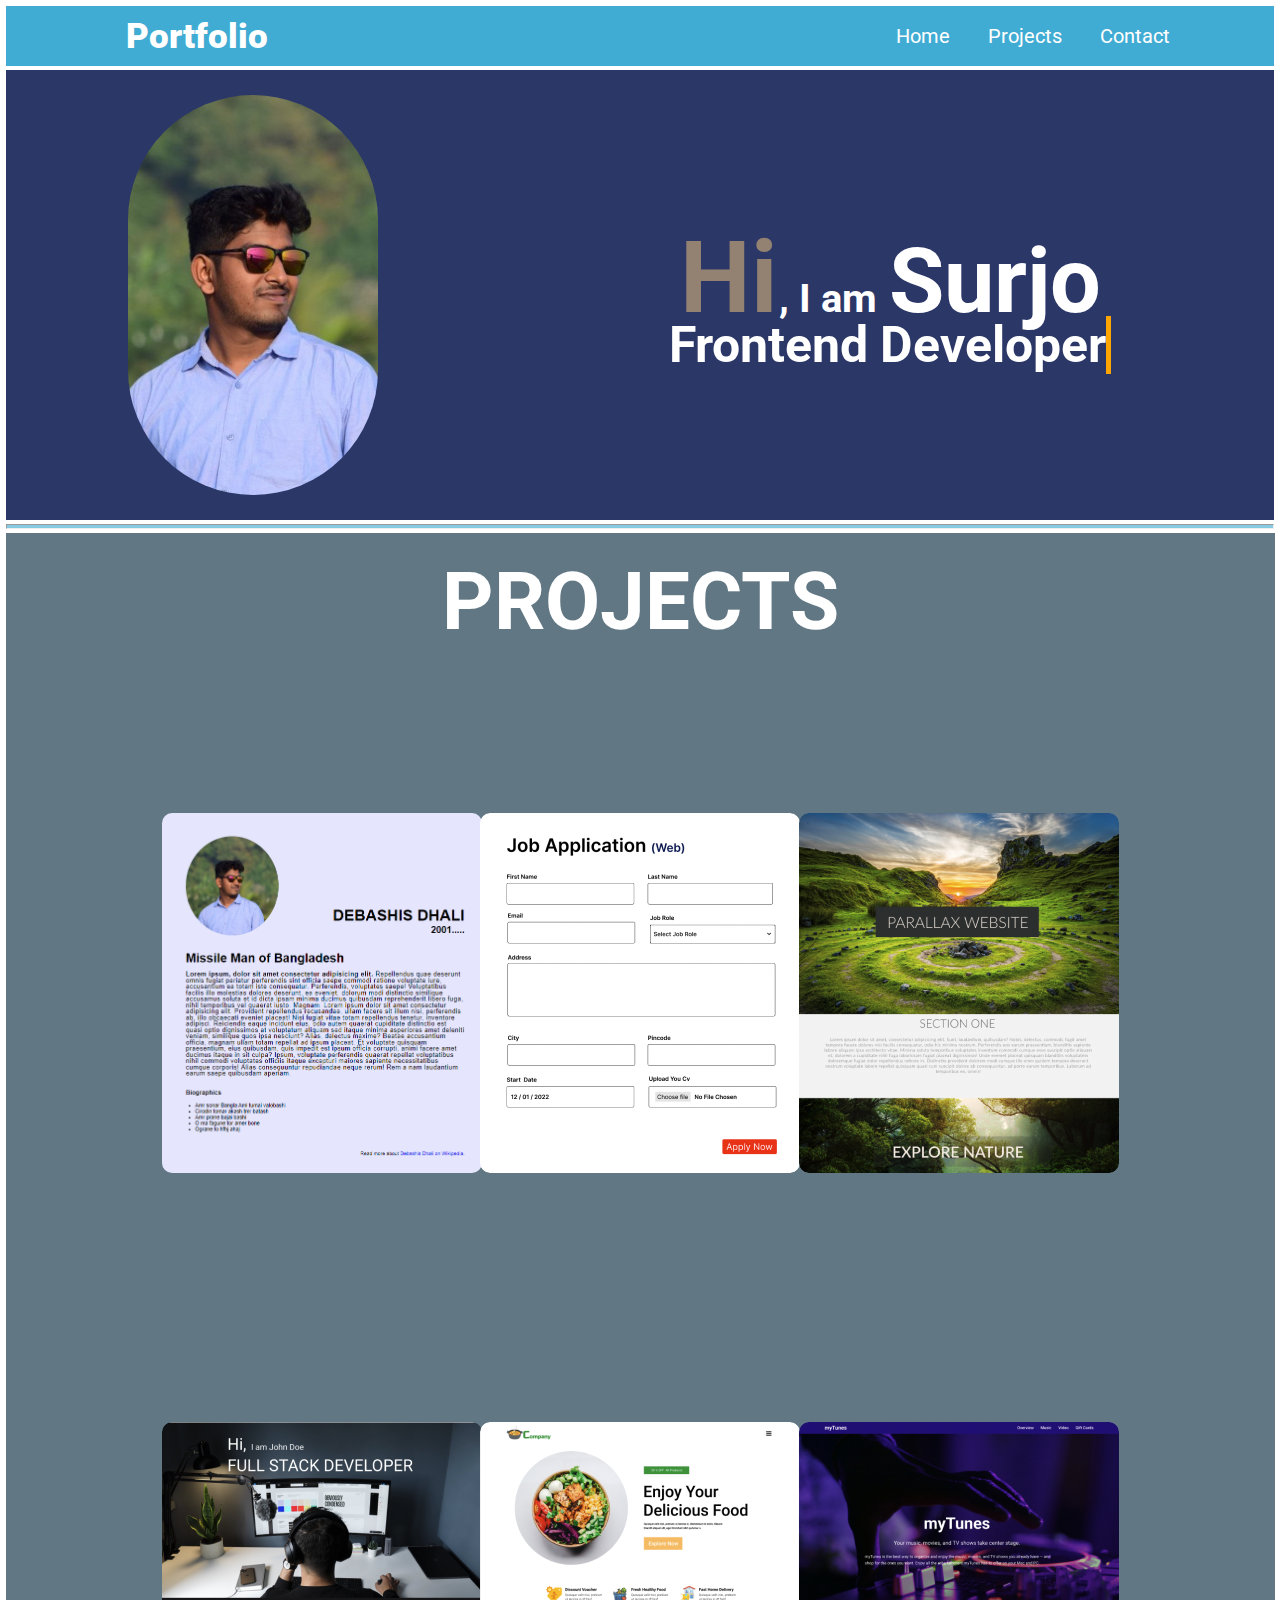
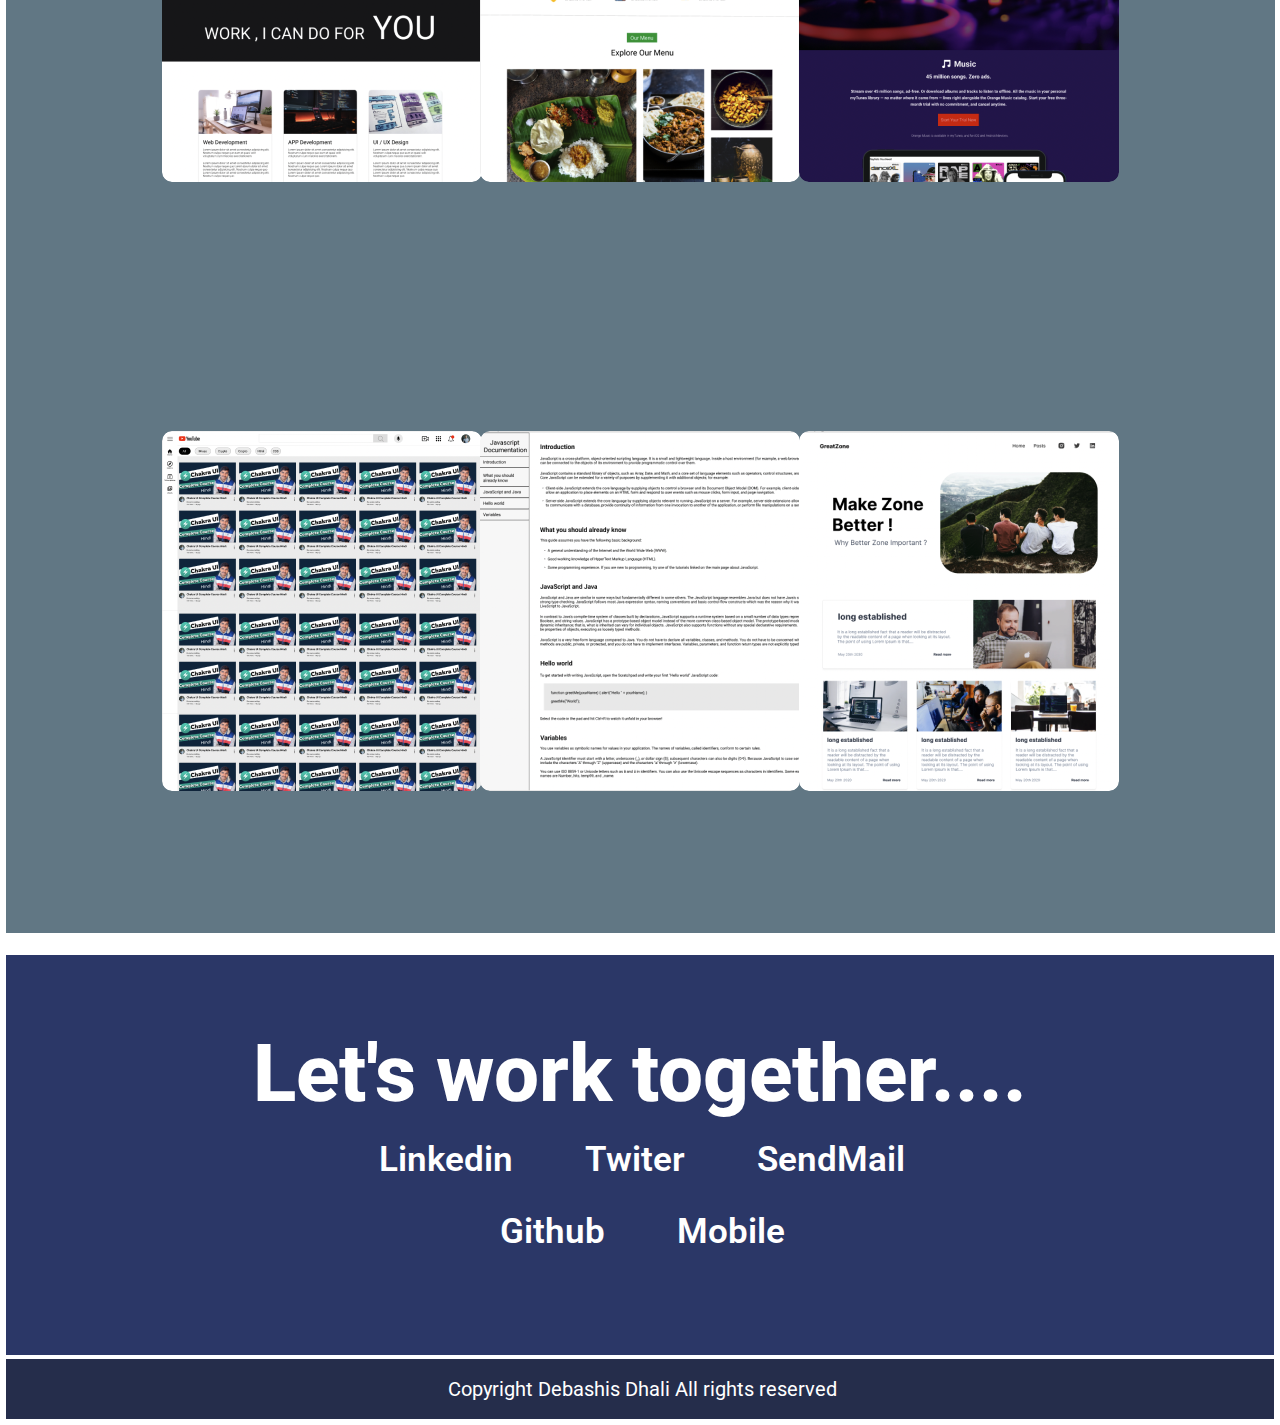
<file: index.html>
<!DOCTYPE html>
<html lang="en">
  <head>
    <meta charset="UTF-8" />
    <meta name="viewport" content="width=device-width, initial-scale=1.0" />
    <title>Portfolio Website</title>
    <link
      rel="stylesheet"
      href="https://cdnjs.cloudflare.com/ajax/libs/font-awesome/6.5.2/css/all.min.css"
      integrity="sha512-SnH5WK+bZxgPHs44uWIX+LLJAJ9/2PkPKZ5QiAj6Ta86w+fsb2TkcmfRyVX3pBnMFcV7oQPJkl9QevSCWr3W6A=="
      crossorigin="anonymous"
      referrerpolicy="no-referrer"
    />
    <link rel="stylesheet" href="style.css" />
    <link rel="preconnect" href="https://fonts.googleapis.com" />
    <link rel="preconnect" href="https://fonts.gstatic.com" crossorigin />
    <link
      href="https://fonts.googleapis.com/css2?family=Roboto:ital,wght@0,100;0,300;0,400;0,500;0,700;0,900;1,100;1,300;1,400;1,500;1,700;1,900&display=swap"
      rel="stylesheet"
    />
    <link
      rel="stylesheet"
      href="https://cdnjs.cloudflare.com/ajax/libs/animate.css/4.1.1/animate.min.css"
    />
  </head>

  <body>
    <div class="nav">
      <h1>Portfolio</h1>
      <ul>
        <a href="#home">
          <li>Home</li>
        </a>
        <a href="#projects">
          <li>Projects</li>
        </a>
        <a href="#footer">
          <li>Contact</li>
        </a>
      </ul>
    </div>
    <div class="hero" id="home">
      <div class=" heroimg animate__animated animate__backInLeft"></div>
      <div class="herotxt">
        <h1><span id="id1">Hi</span>, I am <span id="id2">Surjo</span></h1>
        <h2>Frontend Developer</h2>
      </div>
    </div>
    <hr />
    <div class="contents" id="projects">
      <h1>PROJECTS</h1>
      <div class="container">
        <div class="project1">
          <a href="./project1/tributeWeb.html">
            <h1>Tribute Website</h1>
          </a>
        </div>
        <div class="project2">
          <a href="./project2/jobapplication.html">
            <h1>Job Application</h1>
          </a>
        </div>
        <div class="project3">
          <a href="./project3/parallax_web.html">
            <h1>Parallax Website</h1>
          </a>
        </div>
        <div class="project4">
          <a href="./project4/project4.html">
            <h1>Landing Page</h1>
          </a>
        </div>
        <div class="project5">
          <a href="./project5/project5.html">
            <h1>Resturant Website</h1>
          </a>
        </div>
        <div class="project6">
          <a href="./project6/project6.html">
            <h1>Music Station</h1>
          </a>
        </div>
        <div class="project7">
          <a href="./project7/project7.html">
            <h1>Youtube Clone</h1>
          </a>
        </div>
        <div class="project8">
          <a href="./project8/project8.html">
            <h1>Documentation Site</h1>
          </a>
        </div>
        <div class="project9">
          <a href="./project9/home.html">
            <h1>Blog Website</h1>
          </a>
        </div>
      </div>
    </div>
    <div class="footer" id="footer">
      <h1>Let's work together....</h1>
      <ul>
        <a href="https://bd.linkedin.com/"
          ><li><i class="fa-brands fa-linkedin"></i> Linkedin</li></a
        >
        <a href="https://x.com/dhali_deba2024"
          ><li><i class="fa-brands fa-twitter"></i> Twiter</li></a
        >
        <!-- Problem.Fixed it -->
        <!-- Done -->
        <a href="mailto:debashisdhali104035@gmail.com"
          ><li><i class="fa-solid fa-at"></i> SendMail</li></a
        >
      </ul>
      <ul>
        <a href="https://github.com/DebashisDhali"
          ><li><i class="fa-brands fa-github"></i> Github</li></a
        >
        <a href="#"
          ><li><i class="fa-solid fa-mobile-screen"></i>Mobile</li></a
        >
      </ul>
    </div>
    <div class="finalfooter">
      <p>
        <i class="fa-regular fa-copyright"></i> Copyright Debashis Dhali All
        rights reserved
      </p>
    </div>
  </body>
</html>
</file>
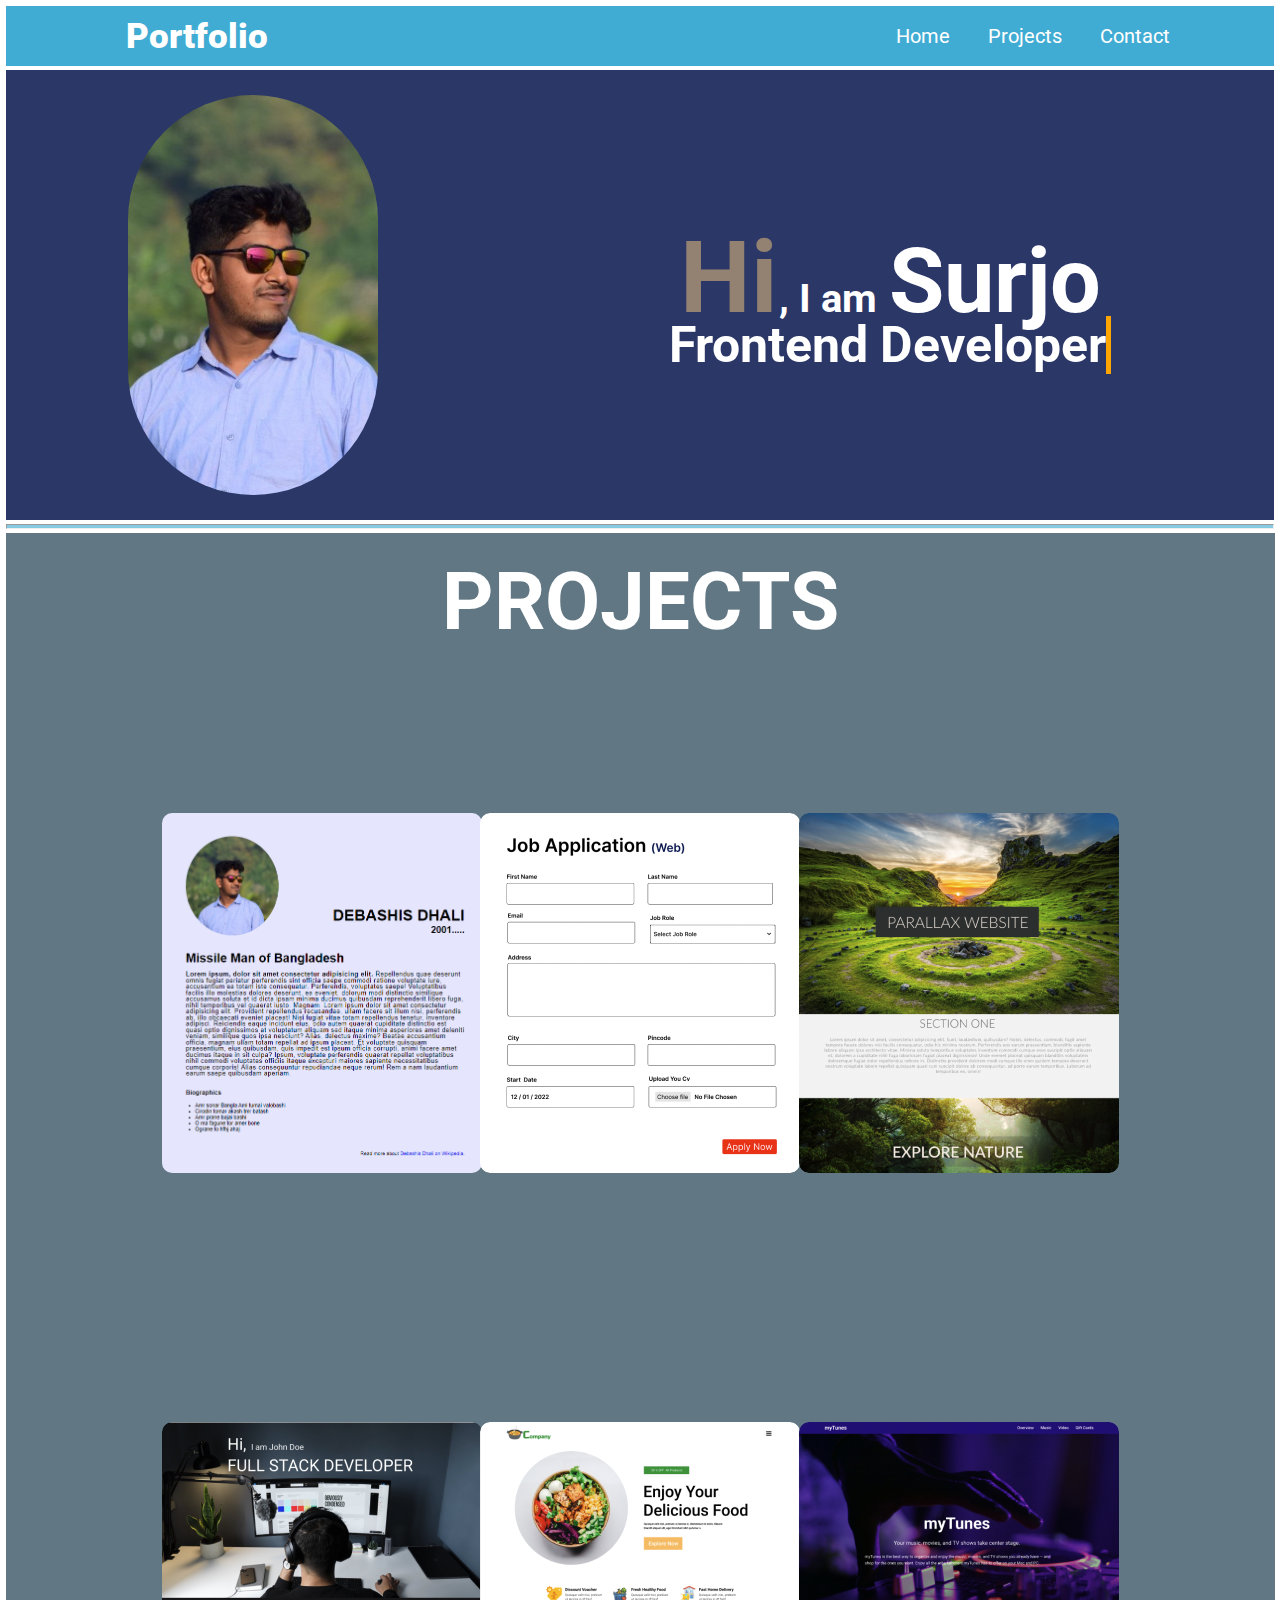
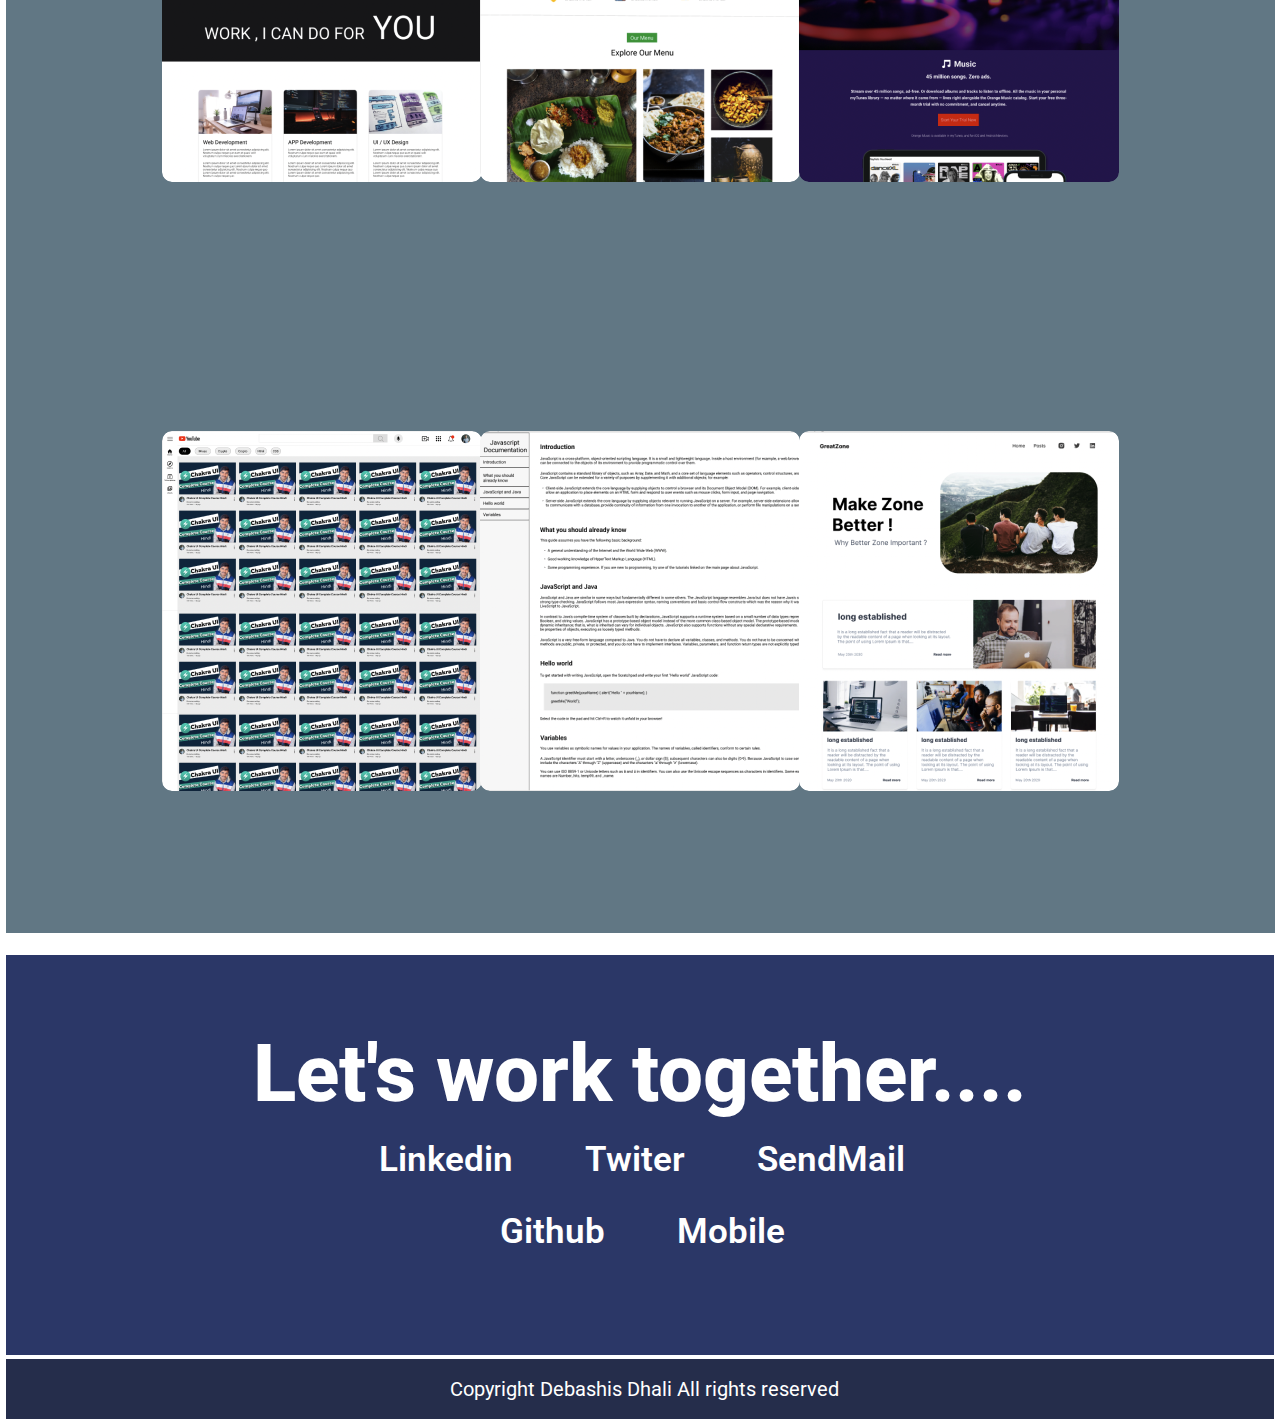
<file: project10.html>
<!DOCTYPE html>
<html lang="en">
  <head>
    <meta charset="UTF-8" />
    <meta name="viewport" content="width=device-width, initial-scale=1.0" />
    <title>Portfolio Website</title>
    <link
      rel="stylesheet"
      href="https://cdnjs.cloudflare.com/ajax/libs/font-awesome/6.5.2/css/all.min.css"
      integrity="sha512-SnH5WK+bZxgPHs44uWIX+LLJAJ9/2PkPKZ5QiAj6Ta86w+fsb2TkcmfRyVX3pBnMFcV7oQPJkl9QevSCWr3W6A=="
      crossorigin="anonymous"
      referrerpolicy="no-referrer"
    />
    <link rel="stylesheet" href="project10.css" />
    <link rel="preconnect" href="https://fonts.googleapis.com" />
    <link rel="preconnect" href="https://fonts.gstatic.com" crossorigin />
    <link
      href="https://fonts.googleapis.com/css2?family=Roboto:ital,wght@0,100;0,300;0,400;0,500;0,700;0,900;1,100;1,300;1,400;1,500;1,700;1,900&display=swap"
      rel="stylesheet"
    />
    <link
      rel="stylesheet"
      href="https://cdnjs.cloudflare.com/ajax/libs/animate.css/4.1.1/animate.min.css"
    />
  </head>

  <body>
    <div class="nav">
      <h1>Portfolio</h1>
      <ul>
        <a href="#home">
          <li>Home</li>
        </a>
        <a href="#projects">
          <li>Projects</li>
        </a>
        <a href="#footer">
          <li>Contact</li>
        </a>
      </ul>
    </div>
    <div class="hero" id="home">
      <div class=" heroimg animate__animated animate__backInLeft"></div>
      <div class="herotxt">
        <h1><span id="id1">Hi</span>, I am <span id="id2">Surjo</span></h1>
        <h2>Frontend Developer</h2>
      </div>
    </div>
    <hr />
    <div class="contents" id="projects">
      <h1>PROJECTS</h1>
      <div class="container">
        <div class="project1">
          <a href="./project1/tributeWeb.html">
            <h1>Tribute Website</h1>
          </a>
        </div>
        <div class="project2">
          <a href="./project2/jobapplication.html">
            <h1>Job Application</h1>
          </a>
        </div>
        <div class="project3">
          <a href="./project3/parallax_web.html">
            <h1>Parallax Website</h1>
          </a>
        </div>
        <div class="project4">
          <a href="./project4/project4.html">
            <h1>Landing Page</h1>
          </a>
        </div>
        <div class="project5">
          <a href="./project5/project5.html">
            <h1>Resturant Website</h1>
          </a>
        </div>
        <div class="project6">
          <a href="./project6/project6.html">
            <h1>Music Station</h1>
          </a>
        </div>
        <div class="project7">
          <a href="./project7/project7.html">
            <h1>Youtube Clone</h1>
          </a>
        </div>
        <div class="project8">
          <a href="./project8/project8.html">
            <h1>Documentation Site</h1>
          </a>
        </div>
        <div class="project9">
          <a href="./project9/home.html">
            <h1>Blog Website</h1>
          </a>
        </div>
      </div>
    </div>
    <div class="footer" id="footer">
      <h1>Let's work together....</h1>
      <ul>
        <a href="https://bd.linkedin.com/"
          ><li><i class="fa-brands fa-linkedin"></i> Linkedin</li></a
        >
        <a href="#"
          ><li><i class="fa-brands fa-twitter"></i> Twiter</li></a
        >
        <!-- Problem.Fixed it -->
        <!-- Done -->
        <a href="mailto:debashisdhali104035@gmail.com"
          ><li><i class="fa-solid fa-at"></i> SendMail</li></a
        >
      </ul>
      <ul>
        <a href="https://github.com/DebashisDhali"
          ><li><i class="fa-brands fa-github"></i> Github</li></a
        >
        <a href="#"
          ><li><i class="fa-solid fa-mobile-screen"></i>Mobile</li></a
        >
      </ul>
    </div>
    <div class="finalfooter">
      <p>
        <i class="fa-regular fa-copyright"></i>
        <i class="fa-regular fa-copyright"></i> Copyright Debashis Dhali All
        rights reserved
      </p>
    </div>
  </body>
</html>
</file>
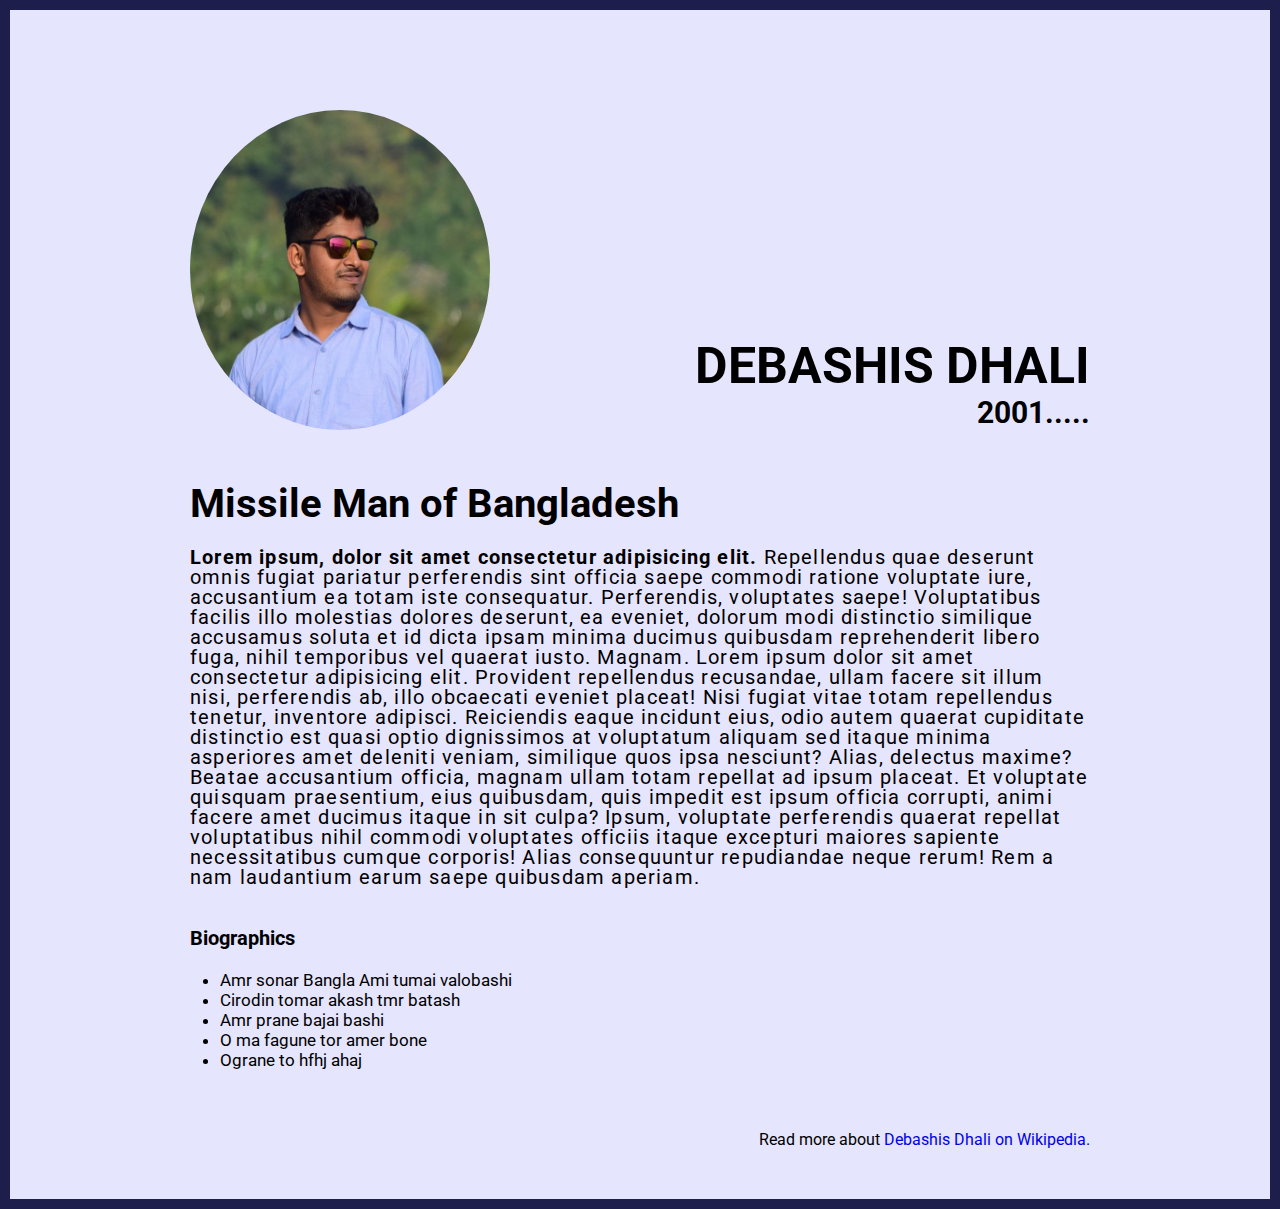
<file: project1/tributeWeb.html>
<!DOCTYPE html>
<html lang="en">

<head>
    <meta charset="UTF-8">
    <meta name="viewport" content="width=device-width, initial-scale=1.0">
    <title>The Tribute Website | Debashis Dhali</title>
    <link rel="preconnect" href="https://fonts.googleapis.com" />
    <link rel="preconnect" href="https://fonts.gstatic.com" crossorigin />
    <link
      href="https://fonts.googleapis.com/css2?family=Roboto:ital,wght@0,100;0,300;0,400;0,500;0,700;0,900;1,100;1,300;1,400;1,500;1,700;1,900&display=swap"
      rel="stylesheet"
    />
    <link rel="stylesheet" href="tributeWeb.css">

</head>

<body>
    <div class="container">
        <div class="content">
            <section class="top_section">
                <div class="image_container">
                    <img src="images/me.jpg" alt="tribute">
                </div>
                <div>
                    <h1>Debashis Dhali</h1>
                    <h4>2001.....</h4>
                </div>
            </section>
            <section class="about_section">
                <h2>Missile Man of Bangladesh</h2>
                <p><b>Lorem ipsum, dolor sit amet consectetur adipisicing elit.</b> Repellendus quae deserunt omnis fugiat pariatur perferendis sint officia saepe commodi ratione voluptate iure, accusantium ea totam iste consequatur. Perferendis, voluptates saepe!
                
                    Voluptatibus facilis illo molestias dolores deserunt, ea eveniet, dolorum modi distinctio similique accusamus soluta et id dicta ipsam minima ducimus quibusdam reprehenderit libero fuga, nihil temporibus vel quaerat iusto. Magnam.
                Lorem ipsum dolor sit amet consectetur adipisicing elit. Provident repellendus recusandae, ullam facere sit illum nisi, perferendis ab, illo obcaecati eveniet placeat! Nisi fugiat vitae totam repellendus tenetur, inventore adipisci.
                Reiciendis eaque incidunt eius, odio autem quaerat cupiditate distinctio est quasi optio dignissimos at voluptatum aliquam sed itaque minima asperiores amet deleniti veniam, similique quos ipsa nesciunt? Alias, delectus maxime?
                Beatae accusantium officia, magnam ullam totam repellat ad ipsum placeat. Et voluptate quisquam praesentium, eius quibusdam, quis impedit est ipsum officia corrupti, animi facere amet ducimus itaque in sit culpa?
                Ipsum, voluptate perferendis quaerat repellat voluptatibus nihil commodi voluptates officiis itaque excepturi maiores sapiente necessitatibus cumque corporis! Alias consequuntur repudiandae neque rerum! Rem a nam laudantium earum saepe quibusdam aperiam.</p>
            </section>
            <section class="biography_section">
                <h3>Biographics</h3>
                <ul>
                    <li>Amr sonar Bangla Ami tumai valobashi</li>
                    <li>Cirodin tomar akash tmr batash</li>
                    <li>Amr prane bajai bashi</li>
                    <li>O ma fagune tor amer bone</li>
                    <li>Ograne to hfhj ahaj</li>
                </ul>
            </section>
            <div class="footer">
                <p>Read more about  <a href="#">Debashis Dhali on Wikipedia.</a></p>
             </div>
        </div>
    </div>
 
</body>

</html>
</file>
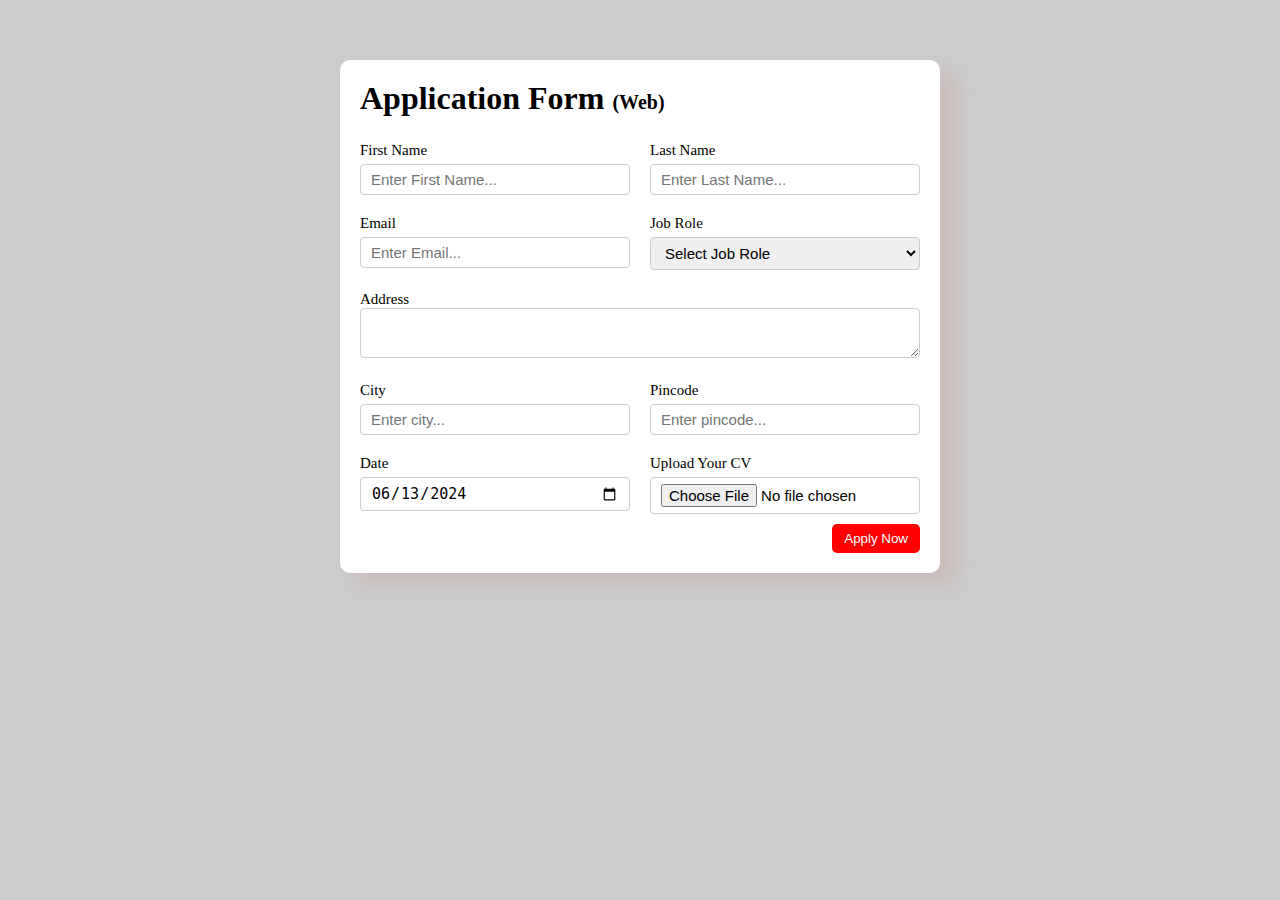
<file: project2/jobapplication.html>
<!DOCTYPE html>
<html lang="en">

<head>
    <meta charset="UTF-8">
    <meta name="viewport" content="width=device-width, initial-scale=1.0">
    <title>Job Application Form</title>
    <link rel="stylesheet" href="jobapplication.css">
</head>

<body>
    <div class="container">
        <div class="apply_box">
            <h1>Application Form 
                <span class="title_small" >(Web)</span>
            </h1>
            <form action="">
                  <div class="form_container">
                    <div class="form_control">
                        <label for="first_name">First Name</label>
                        <input id="first_name" name="first_name" placeholder="Enter First Name...">
                    </div>
                    <div class="form_control">
                        <label for="last_name">Last Name</label>
                        <input  id="last_name" name="last_name"  placeholder="Enter Last Name...">
                    </div>
                    <div class="form_control">
                        <label for="email">Email</label>
                        <input type="email" id="email" name="email"  placeholder="Enter Email...">
                    </div>
                    <div class="form_control">
                        <label for="job_role">Job Role</label>
                        <select id="job_role" name="job-role">
                            <option value="">Select Job Role</option>
                            <option value="frontend">Frontend Developer</option>
                            <option value="backend">Backend Developer</option>
                            <option value="full_stack">Full Stack Developer</option>
                            <option value="ui_ux">UI UX Designer</option>
                        </select>
                    </div>
                    <div class="textarea_control">
                        <label for="address">Address</label>
                        <textarea  id="address" name="address" row="4" cols="50" placeholder="Enter Address...">

                        </textarea>
                       
                    </div>
                    <div class="form_control">
                        <label for="city">City</label>
                        <input  id="city" name="city"  placeholder="Enter city...">
                    </div>
                    <div class="form_control">
                        <label for="pincode">Pincode</label>
                        <input  type="number" id="pincode" name="pincode"  placeholder="Enter pincode...">
                    </div>
                    <div class="form_control">
                        <label for="date">Date</label>
                        <input value="2024-06-13" type="date" id="date" name="date"  >
                    </div>
                    <div class="form_control">
                        <label for="upload">Upload Your CV</label>
                        <input  type="file" id="upload" name="upload"  >
                    </div>

                  </div>
                  <div class="button_container">
                    <button type="submit" >Apply Now</button>
                  </div>
                  
            </form>
            
        </div>
    </div>
</body>

</html>
</file>
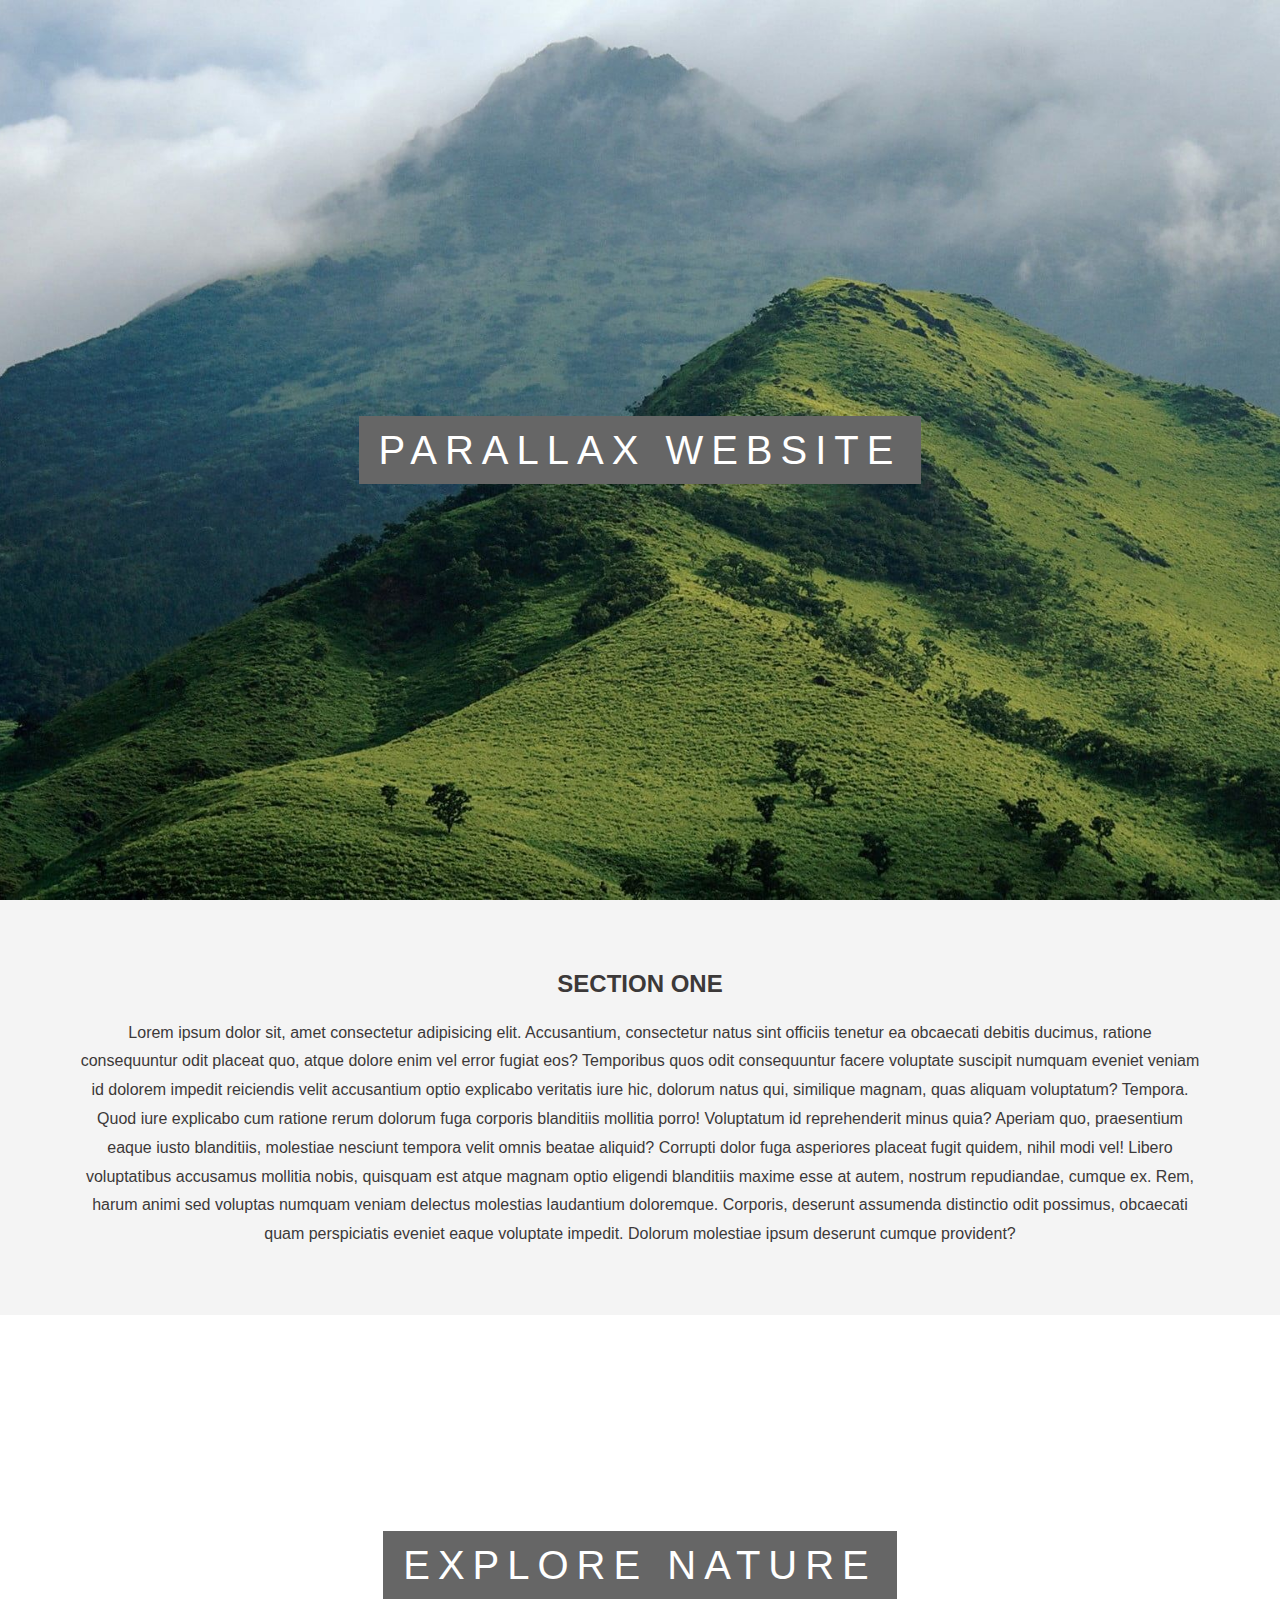
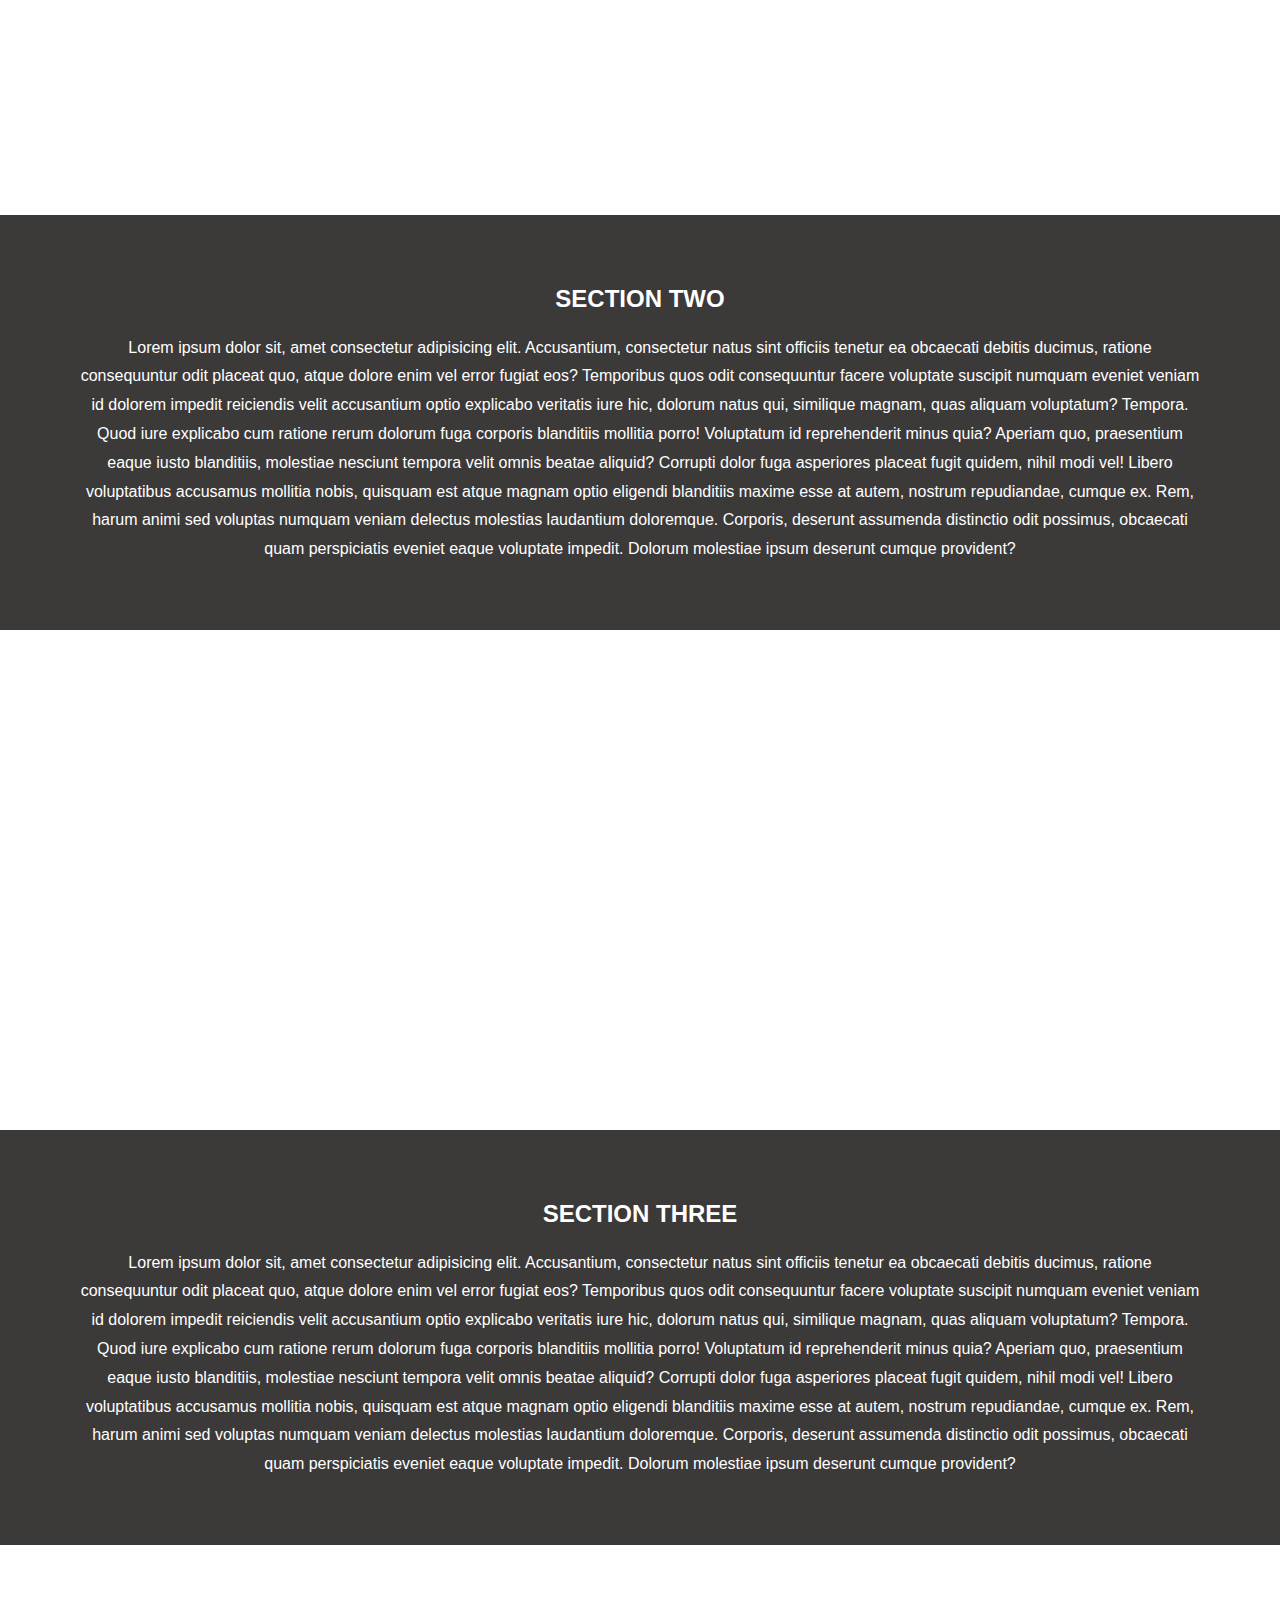
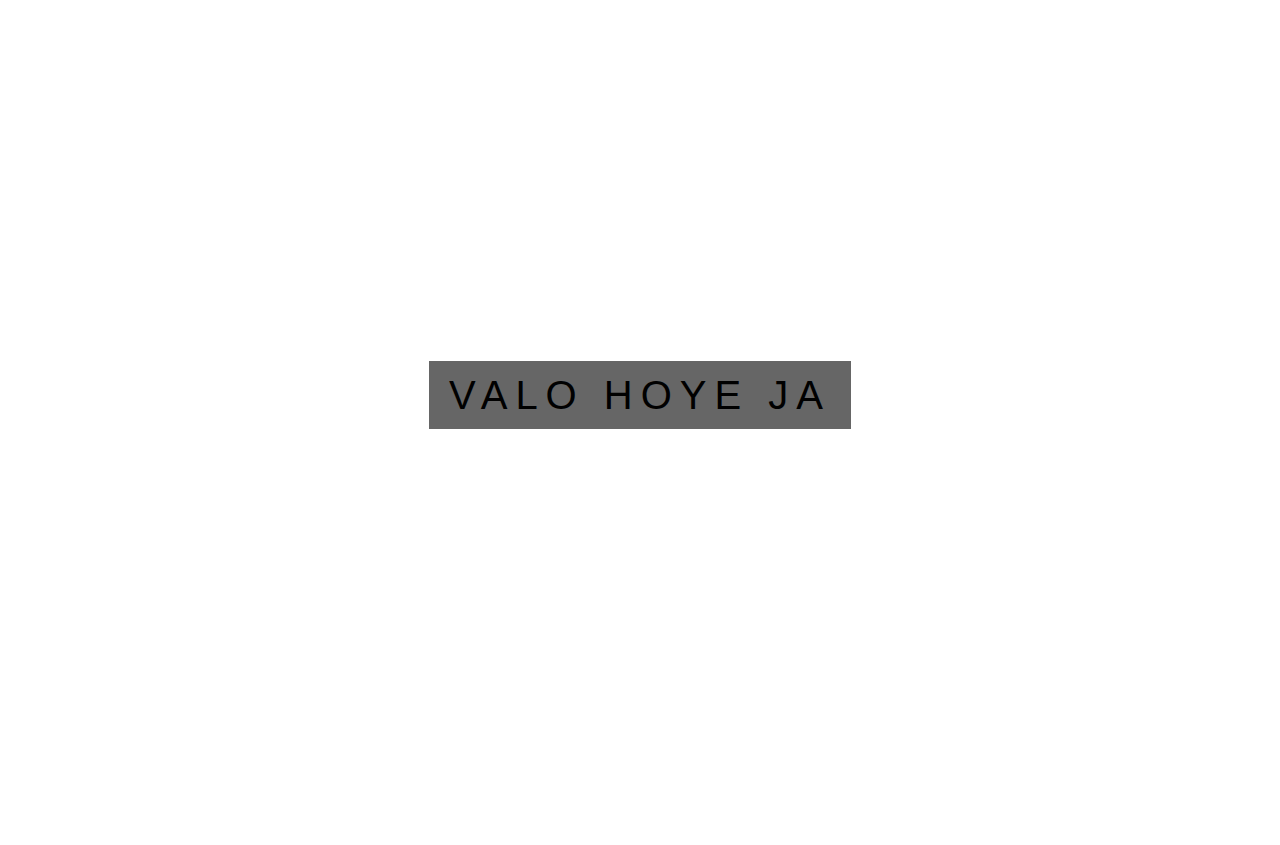
<file: project3/parallax_web.html>
<!DOCTYPE html>
<html lang="en">

<head>
    <meta charset="UTF-8">
    <meta name="viewport" content="width=device-width, initial-scale=1.0">
    <title>Parallax Website</title>
    <link rel="stylesheet" href="parallal_web.css">
</head>

<body>
    <section class="pimg1">
        <div class="ptext">
            <span class="textBg">
                <p>Parallax Website</p>
            </span>
        </div>
    </section>
    <section class="section section-light">
        <h2>Section One</h2>
        <p>Lorem ipsum dolor sit, amet consectetur adipisicing elit. Accusantium, consectetur natus sint officiis tenetur ea obcaecati debitis ducimus, ratione consequuntur odit placeat quo, atque dolore enim vel error fugiat eos?
        Temporibus quos odit consequuntur facere voluptate suscipit numquam eveniet veniam id dolorem impedit reiciendis velit accusantium optio explicabo veritatis iure hic, dolorum natus qui, similique magnam, quas aliquam voluptatum? Tempora.
        Quod iure explicabo cum ratione rerum dolorum fuga corporis blanditiis mollitia porro! Voluptatum id reprehenderit minus quia? Aperiam quo, praesentium eaque iusto blanditiis, molestiae nesciunt tempora velit omnis beatae aliquid?
        Corrupti dolor fuga asperiores placeat fugit quidem, nihil modi vel! Libero voluptatibus accusamus mollitia nobis, quisquam est atque magnam optio eligendi blanditiis maxime esse at autem, nostrum repudiandae, cumque ex.
        Rem, harum animi sed voluptas numquam veniam delectus molestias laudantium doloremque. Corporis, deserunt assumenda distinctio odit possimus, obcaecati quam perspiciatis eveniet eaque voluptate impedit. Dolorum molestiae ipsum deserunt cumque provident?</p>
    </section>
    <section class="pimg2">
        <div class="ptext">
            <span class="textBg">
                <p>Explore Nature</p>
            </span>
        </div>
    </section>
    <section class="section section-dark">
        <h2>Section Two</h2>
        <p>Lorem ipsum dolor sit, amet consectetur adipisicing elit. Accusantium, consectetur natus sint officiis tenetur ea obcaecati debitis ducimus, ratione consequuntur odit placeat quo, atque dolore enim vel error fugiat eos?
        Temporibus quos odit consequuntur facere voluptate suscipit numquam eveniet veniam id dolorem impedit reiciendis velit accusantium optio explicabo veritatis iure hic, dolorum natus qui, similique magnam, quas aliquam voluptatum? Tempora.
        Quod iure explicabo cum ratione rerum dolorum fuga corporis blanditiis mollitia porro! Voluptatum id reprehenderit minus quia? Aperiam quo, praesentium eaque iusto blanditiis, molestiae nesciunt tempora velit omnis beatae aliquid?
        Corrupti dolor fuga asperiores placeat fugit quidem, nihil modi vel! Libero voluptatibus accusamus mollitia nobis, quisquam est atque magnam optio eligendi blanditiis maxime esse at autem, nostrum repudiandae, cumque ex.
        Rem, harum animi sed voluptas numquam veniam delectus molestias laudantium doloremque. Corporis, deserunt assumenda distinctio odit possimus, obcaecati quam perspiciatis eveniet eaque voluptate impedit. Dolorum molestiae ipsum deserunt cumque provident?</p>
    </section>
    <section class="pimg3">
        <div class="ptext">
            <span class="textBg3">
                <p>look Deep into nature</p>
            </span>
        </div>
    </section>
    <section class="section section-dark">
        <h2>Section Three</h2>
        <p>Lorem ipsum dolor sit, amet consectetur adipisicing elit. Accusantium, consectetur natus sint officiis tenetur ea obcaecati debitis ducimus, ratione consequuntur odit placeat quo, atque dolore enim vel error fugiat eos?
        Temporibus quos odit consequuntur facere voluptate suscipit numquam eveniet veniam id dolorem impedit reiciendis velit accusantium optio explicabo veritatis iure hic, dolorum natus qui, similique magnam, quas aliquam voluptatum? Tempora.
        Quod iure explicabo cum ratione rerum dolorum fuga corporis blanditiis mollitia porro! Voluptatum id reprehenderit minus quia? Aperiam quo, praesentium eaque iusto blanditiis, molestiae nesciunt tempora velit omnis beatae aliquid?
        Corrupti dolor fuga asperiores placeat fugit quidem, nihil modi vel! Libero voluptatibus accusamus mollitia nobis, quisquam est atque magnam optio eligendi blanditiis maxime esse at autem, nostrum repudiandae, cumque ex.
        Rem, harum animi sed voluptas numquam veniam delectus molestias laudantium doloremque. Corporis, deserunt assumenda distinctio odit possimus, obcaecati quam perspiciatis eveniet eaque voluptate impedit. Dolorum molestiae ipsum deserunt cumque provident?</p>
    </section>
    <section class="pimg4">
        <div class="ptext">
            <span class="textBg5">
                <p>Valo Hoye ja</p>
            </span>
        </div>
    </section>
</body>

</html>
</file>
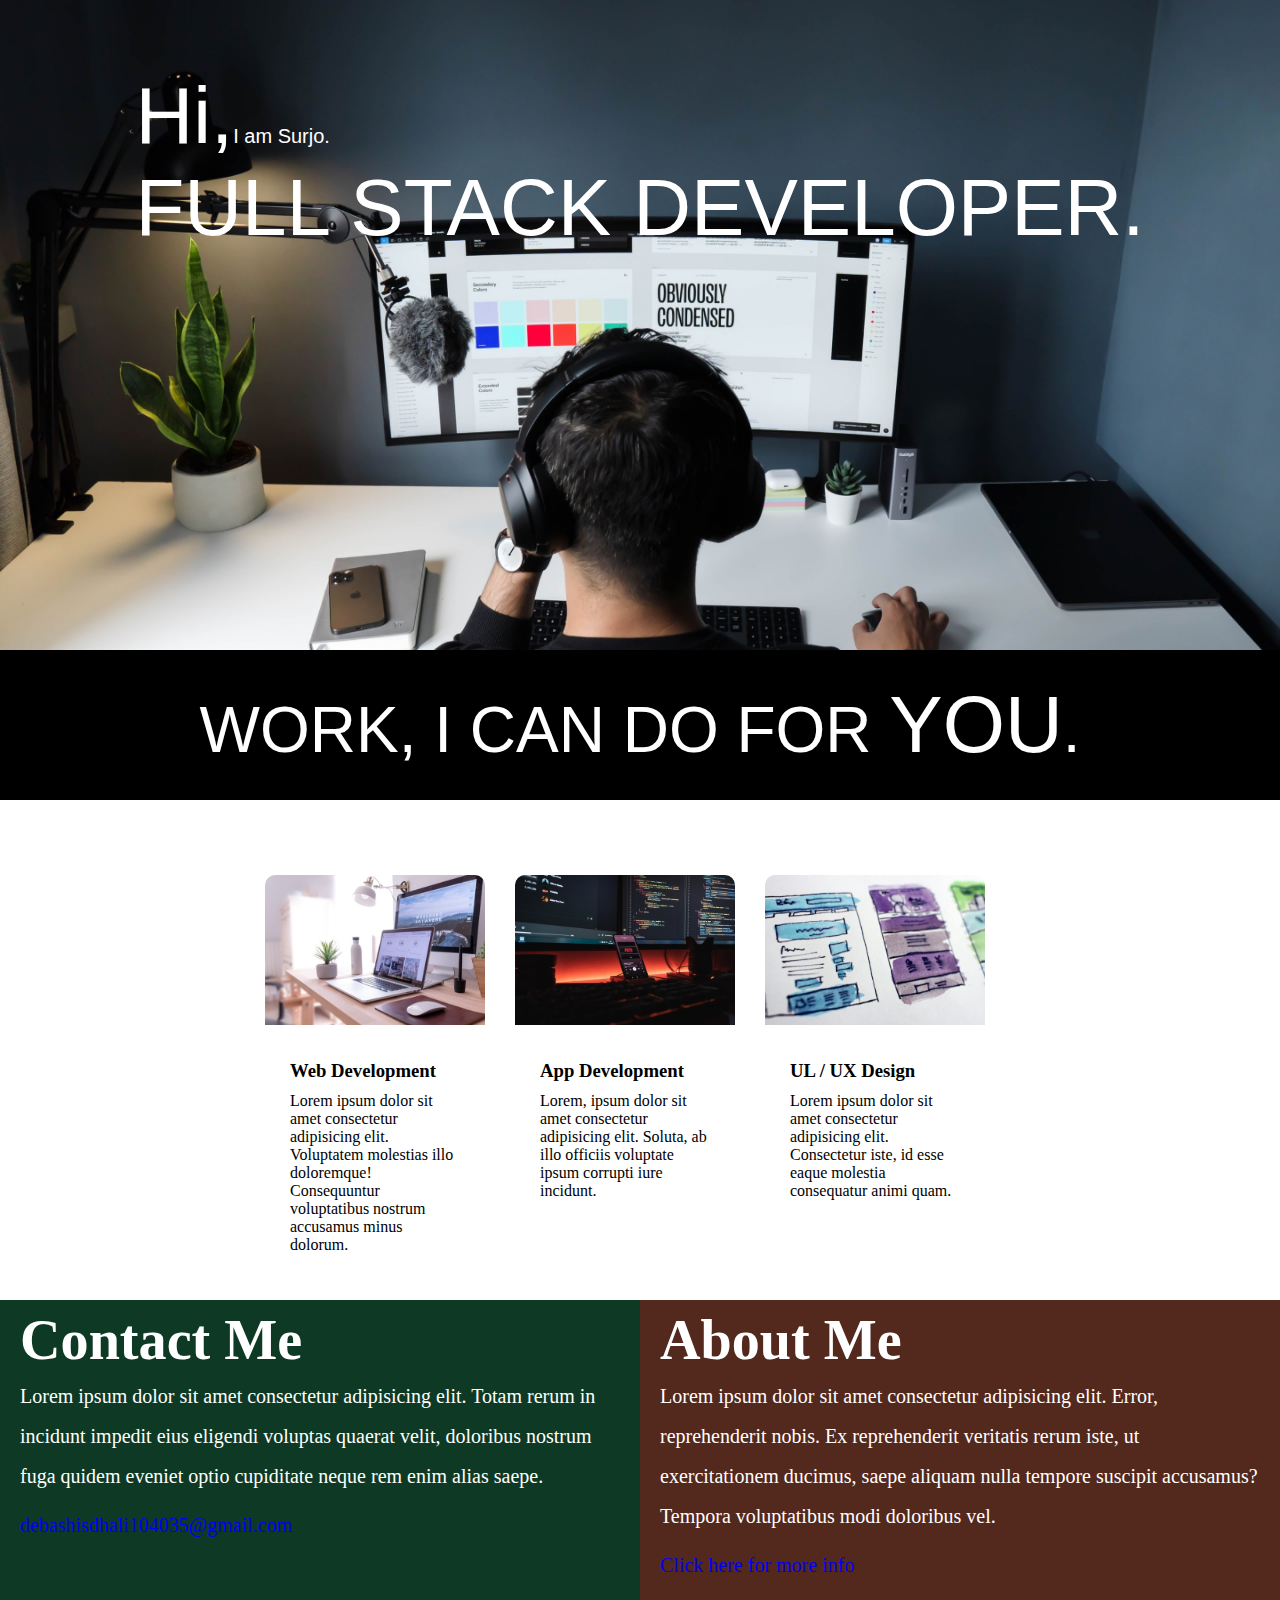
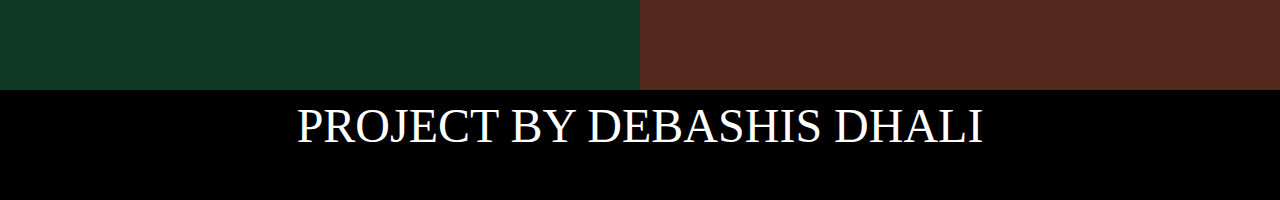
<file: project4/project4.html>
<!DOCTYPE html>
<html lang="en">

<head>
    <meta charset="UTF-8">
    <meta name="viewport" content="width=device-width, initial-scale=1.0">
    <title>Developper Website</title>
    <link rel="stylesheet" href="project4.css">
</head>

<body>
    <div class="hero">
        <div class="hero_txt">
            <p>Hi,<span>I am Surjo.</span></p>
            <p>FULL STACK DEVELOPER.</p>
        </div>
    </div>
    <div class="mtxt">
        <p>work, I can do for <span>you</span>.</p>
    </div>
    <div class="course_container">
        <div class="course1">
            <div class="pic1"></div>
            <div class="sms1">
                <h3>Web Development</h3>
                <p> Lorem ipsum dolor sit amet consectetur adipisicing elit. Voluptatem molestias illo doloremque!
                    Consequuntur voluptatibus nostrum accusamus minus dolorum.</p>
            </div>
        </div>
        <div class="course2">
            <div class="pic2"></div>
            <div class="sms2">
                <h3>App Development</h3>
                <p>Lorem, ipsum dolor sit amet consectetur adipisicing elit. Soluta, ab illo officiis voluptate ipsum
                    corrupti iure incidunt.</p>
            </div>
        </div>
        <div class="course3">
            <div class="pic3">

            </div>
            <div class="sms3">
                <h3>UL / UX Design </h3>
                <p>Lorem ipsum dolor sit amet consectetur adipisicing elit. Consectetur iste, id esse eaque molestia
                    consequatur animi quam.</p>
            </div>
        </div>
    </div>
    <div class="last_con">
        <div class="contact">
            <h3>Contact Me</h3>
            <p>Lorem ipsum dolor sit amet consectetur adipisicing elit. Totam rerum in incidunt impedit eius eligendi voluptas quaerat velit, doloribus nostrum fuga quidem eveniet optio cupiditate neque rem enim alias saepe.</p>
        <a href="#" style="text-decoration: none;">debashisdhali104035@gmail.com</a>
        </div>
        <div class="aboutme">
             <h3>About Me</h3>
             <p>Lorem ipsum dolor sit amet consectetur adipisicing elit. Error, reprehenderit nobis. Ex reprehenderit veritatis rerum iste, ut exercitationem ducimus, saepe aliquam nulla tempore suscipit accusamus? Tempora voluptatibus modi doloribus vel.</p>
            <a href="#" style="text-decoration: none;">Click here for more info</a>
            </div>
    </div>
    <div class="footer">
        <p>Project By Debashis Dhali</p>
    </div>
</body>

</html>
</file>
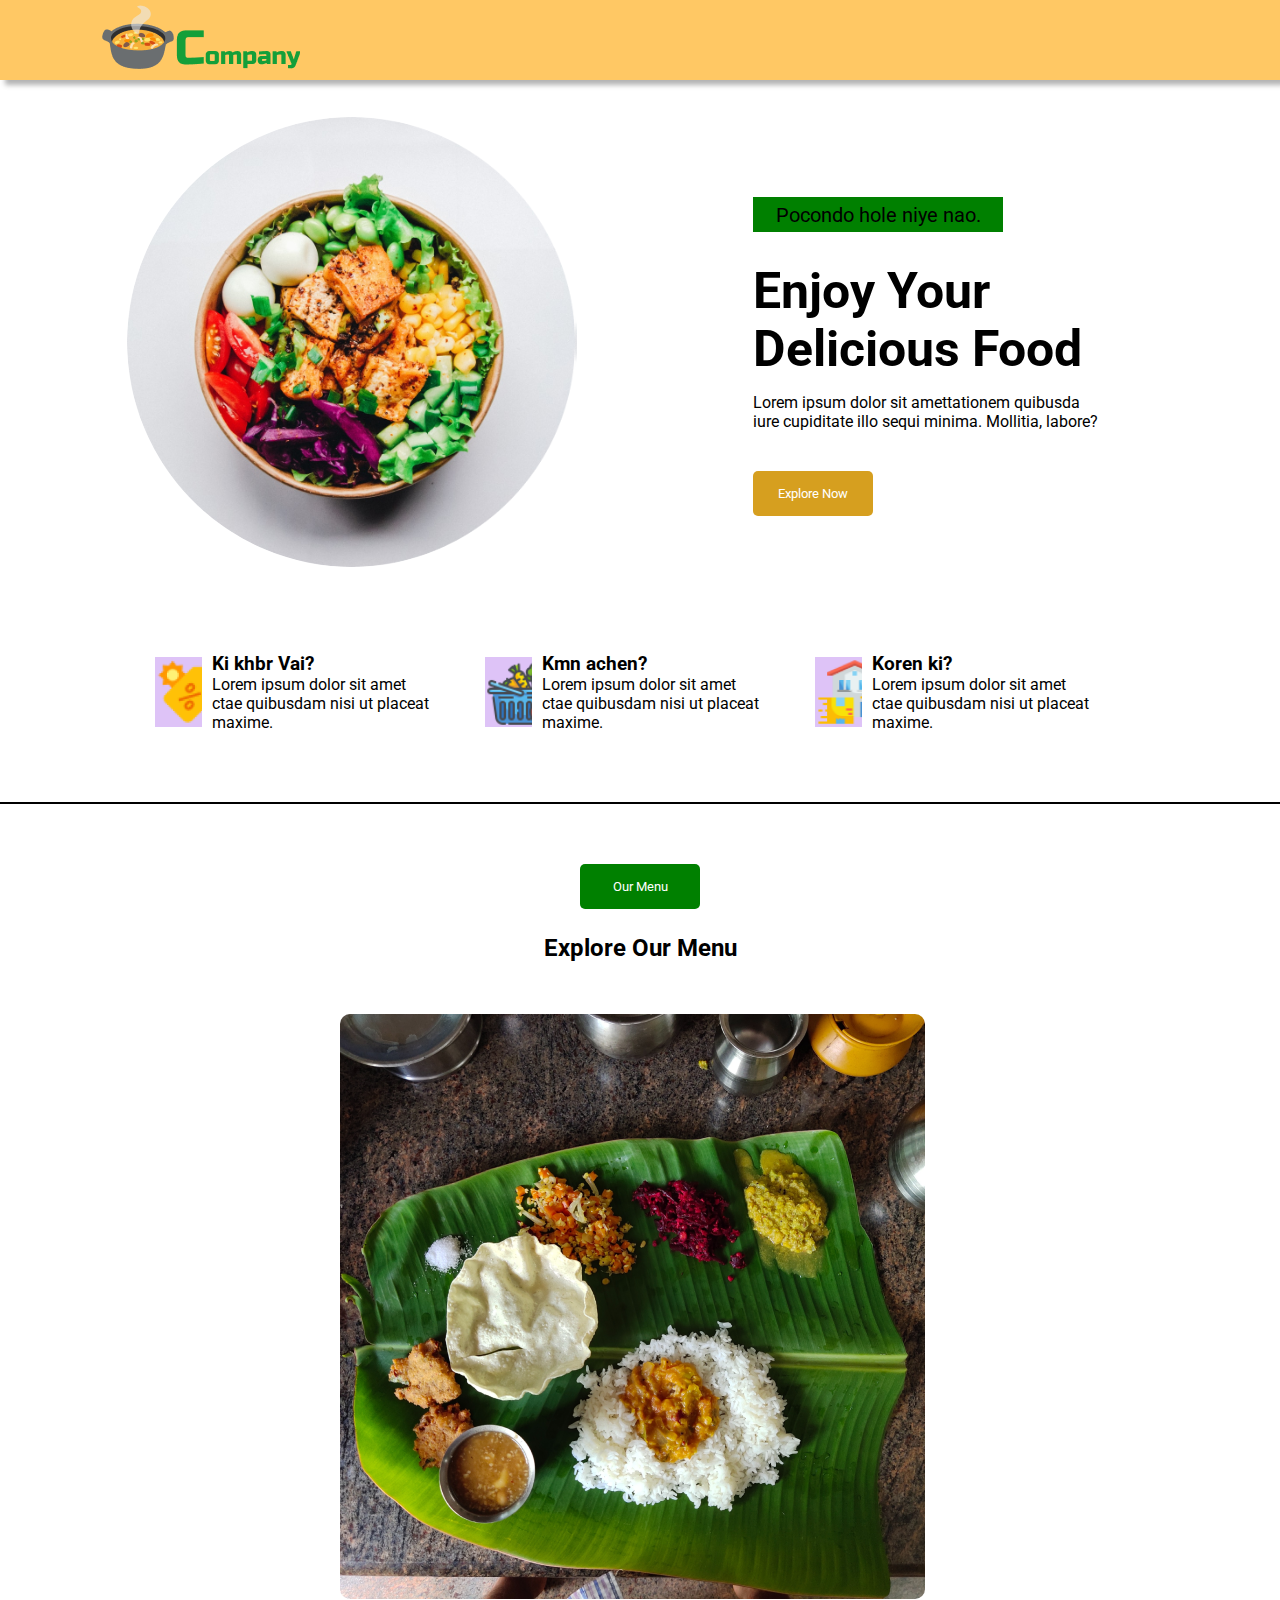
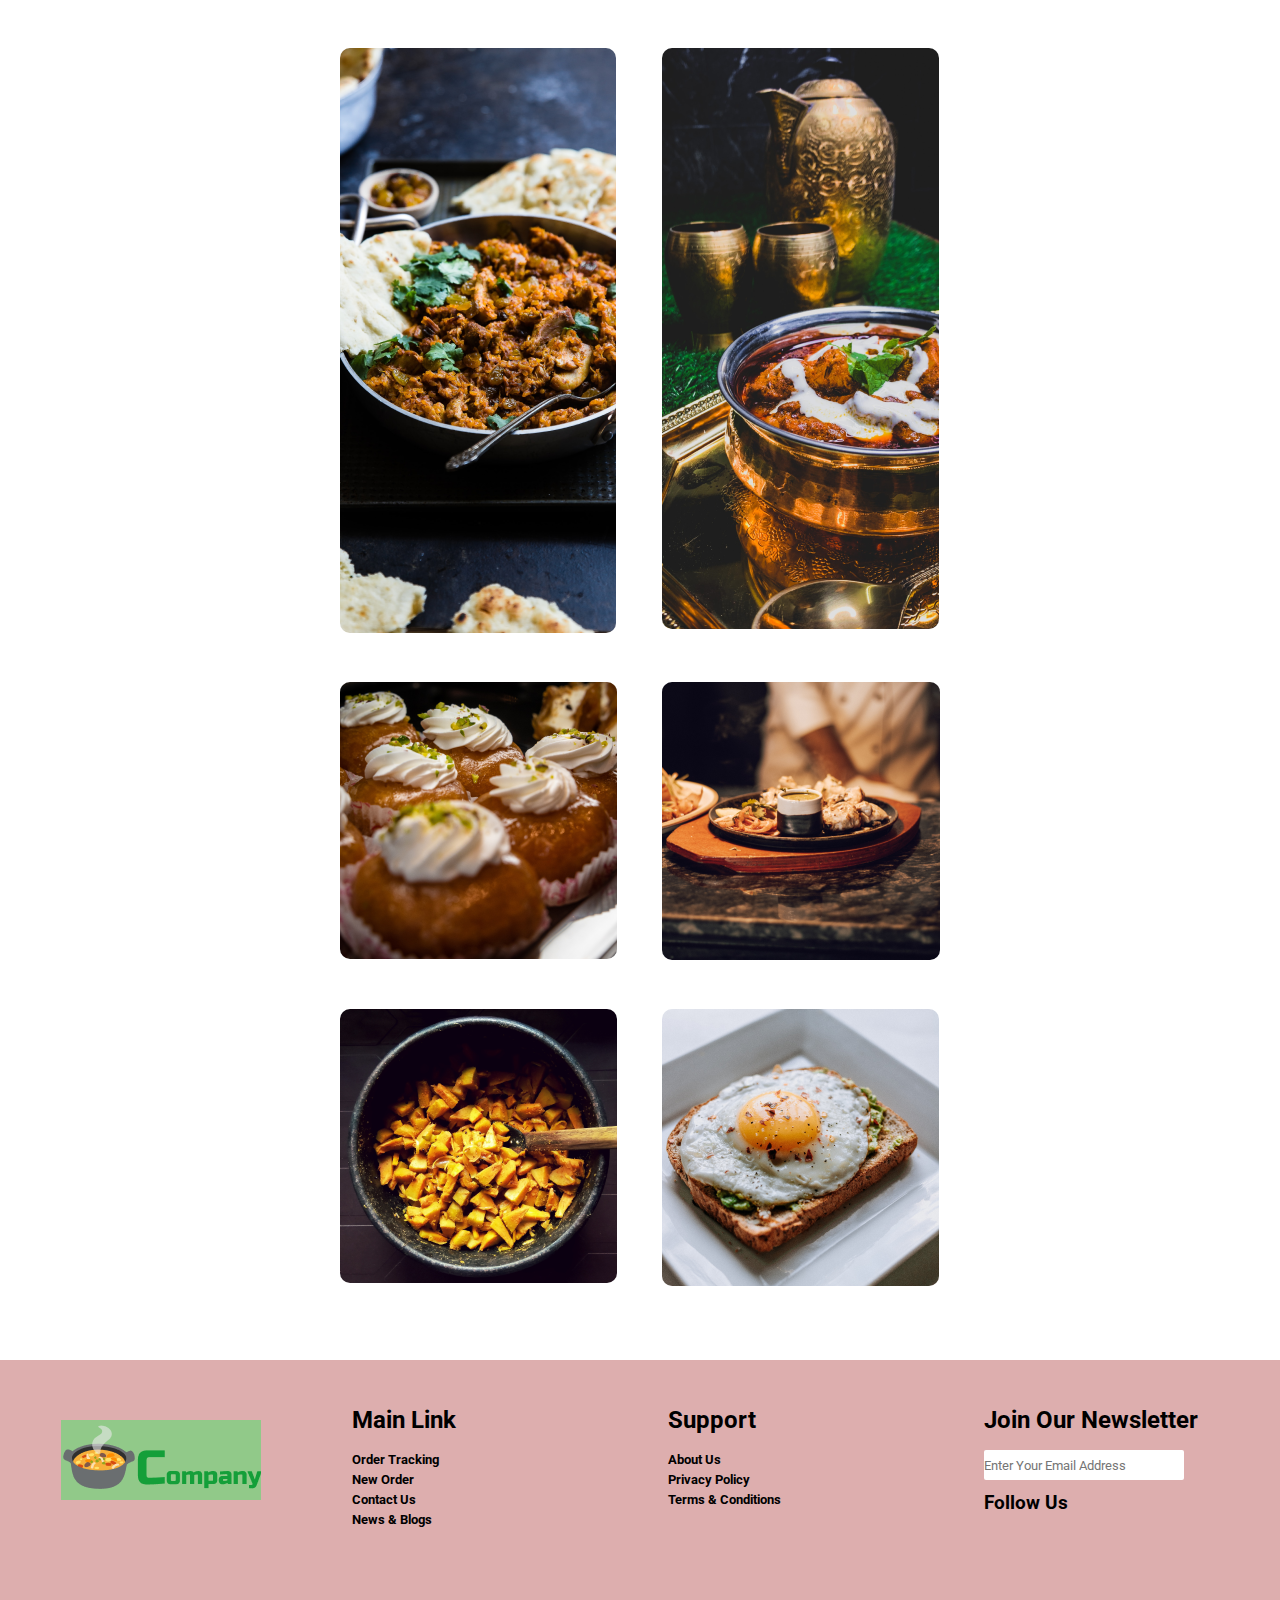
<file: project5/project5.html>
<!DOCTYPE html>
<html lang="en">
  <head>
    <meta charset="UTF-8" />
    <meta name="viewport" content="width=device-width, initial-scale=1.0" />
    <title>Resturant website</title>
    <link
      rel="stylesheet"
      href="https://cdnjs.cloudflare.com/ajax/libs/font-awesome/6.5.2/css/all.min.css"
      integrity="sha512-SnH5WK+bZxgPHs44uWIX+LLJAJ9/2PkPKZ5QiAj6Ta86w+fsb2TkcmfRyVX3pBnMFcV7oQPJkl9QevSCWr3W6A=="
      crossorigin="anonymous"
      referrerpolicy="no-referrer"
    />
    <link rel="preconnect" href="https://fonts.googleapis.com" />
    <link rel="preconnect" href="https://fonts.gstatic.com" crossorigin />
    <link
      href="https://fonts.googleapis.com/css2?family=Roboto:ital,wght@0,100;0,300;0,400;0,500;0,700;0,900;1,100;1,300;1,400;1,500;1,700;1,900&display=swap"
      rel="stylesheet"
    />
    <link rel="stylesheet" href="project5.css" />
  </head>

  <body>
    <div class="nav">
      <div class="navtxt">
        <!-- <span>C</span>ompany -->
      </div>
      <div class="navicon">
        <i class="fa-solid fa-bars"></i>
      </div>
    </div>
    <div class="hero">
      <div class="heroin"></div>
      <!-- <div class="hero_img">
            
        </div> -->
      <div class="herotxt">
        <div class="hed">Pocondo hole niye nao.</div>

        <h1>
          Enjoy Your<br />
          Delicious Food
        </h1>
        <p>
          Lorem ipsum dolor sit amettationem quibusda iure cupiditate illo sequi
          minima. Mollitia, labore?
        </p>
        <button href="#">Explore Now</button>
      </div>
    </div>
    <div class="hft">
      <div class="hft1">
        <div class="icon1"></div>
        <div class="txt1">
          <h3>Ki khbr Vai?</h3>
          <p>
            Lorem ipsum dolor sit amet ctae quibusdam nisi ut placeat maxime.
          </p>
        </div>
      </div>

      <div class="hft2">
        <div class="icon2"></div>
        <div class="txt2">
          <h3>Kmn achen?</h3>
          <p>
            Lorem ipsum dolor sit amet ctae quibusdam nisi ut placeat maxime.
          </p>
        </div>
      </div>
      <div class="hft3">
        <div class="icon3"></div>
        <div class="txt3">
          <h3>Koren ki?</h3>
          <p>
            Lorem ipsum dolor sit amet ctae quibusdam nisi ut placeat maxime.
          </p>
        </div>
      </div>
    </div>

    <div class="divider"></div>
    <div class="middle">
      <button>Our Menu</button>
      <h2>Explore Our Menu</h2>
    </div>
    <div class="fooditem">
      <div class="item1">
        <img class="allimg" src="images/item1.png" alt="item1" />
      </div>
      <div class="item2">
        <img class="allimg" src="images/item2.png" alt="item2" />
      </div>
      <div class="item3">
        <img class="allimg" src="images/item3.png" alt="item3" />
      </div>
      <div class="item4">
        <img class="allimg" src="images/item4.png" alt="item4" />
      </div>
      <div class="item5">
        <img class="allimg" src="images/item5.png" alt="item5" />
      </div>
      <div class="item6">
        <img class="allimg" src="images/item6.png" alt="item6" />
      </div>
      <div class="item7">
        <img class="allimg" src="images/item7.png" alt="item7" />
      </div>
    </div>
    <div class="divider1"></div>
    <div class="footer">
      <div class="ftitem1">
        <div class="logo"></div>
        <!-- <h2><span>C</span>ompany</h2> -->
      </div>
      <div class="ftitem2">
        <h2>Main Link</h2>

        <h5>Order Tracking</h5>
        <h5>New Order</h5>
        <h5>Contact Us</h5>
        <h5>News & Blogs</h5>
      </div>
      <div class="ftitem3">
        <h2>Support</h2>

        <h5>About Us</h5>
        <h5>Privacy Policy</h5>
        <h5>Terms & Conditions</h5>
      </div>
      <div class="ftitem4">
        <h2>Join Our Newsletter</h2>
        <input placeholder="Enter Your Email Address" type="email" />
        <h3>Follow Us</h3>
        <div class="lastlogo">
          <i class="fa-brands fa-facebook"></i>
          <i class="fa-brands fa-twitter"></i>
          <i class="fa-brands fa-square-instagram"></i>
          <i class="fa-brands fa-youtube"></i>
        </div>
      </div>
    </div>
  </body>
</html>
</file>
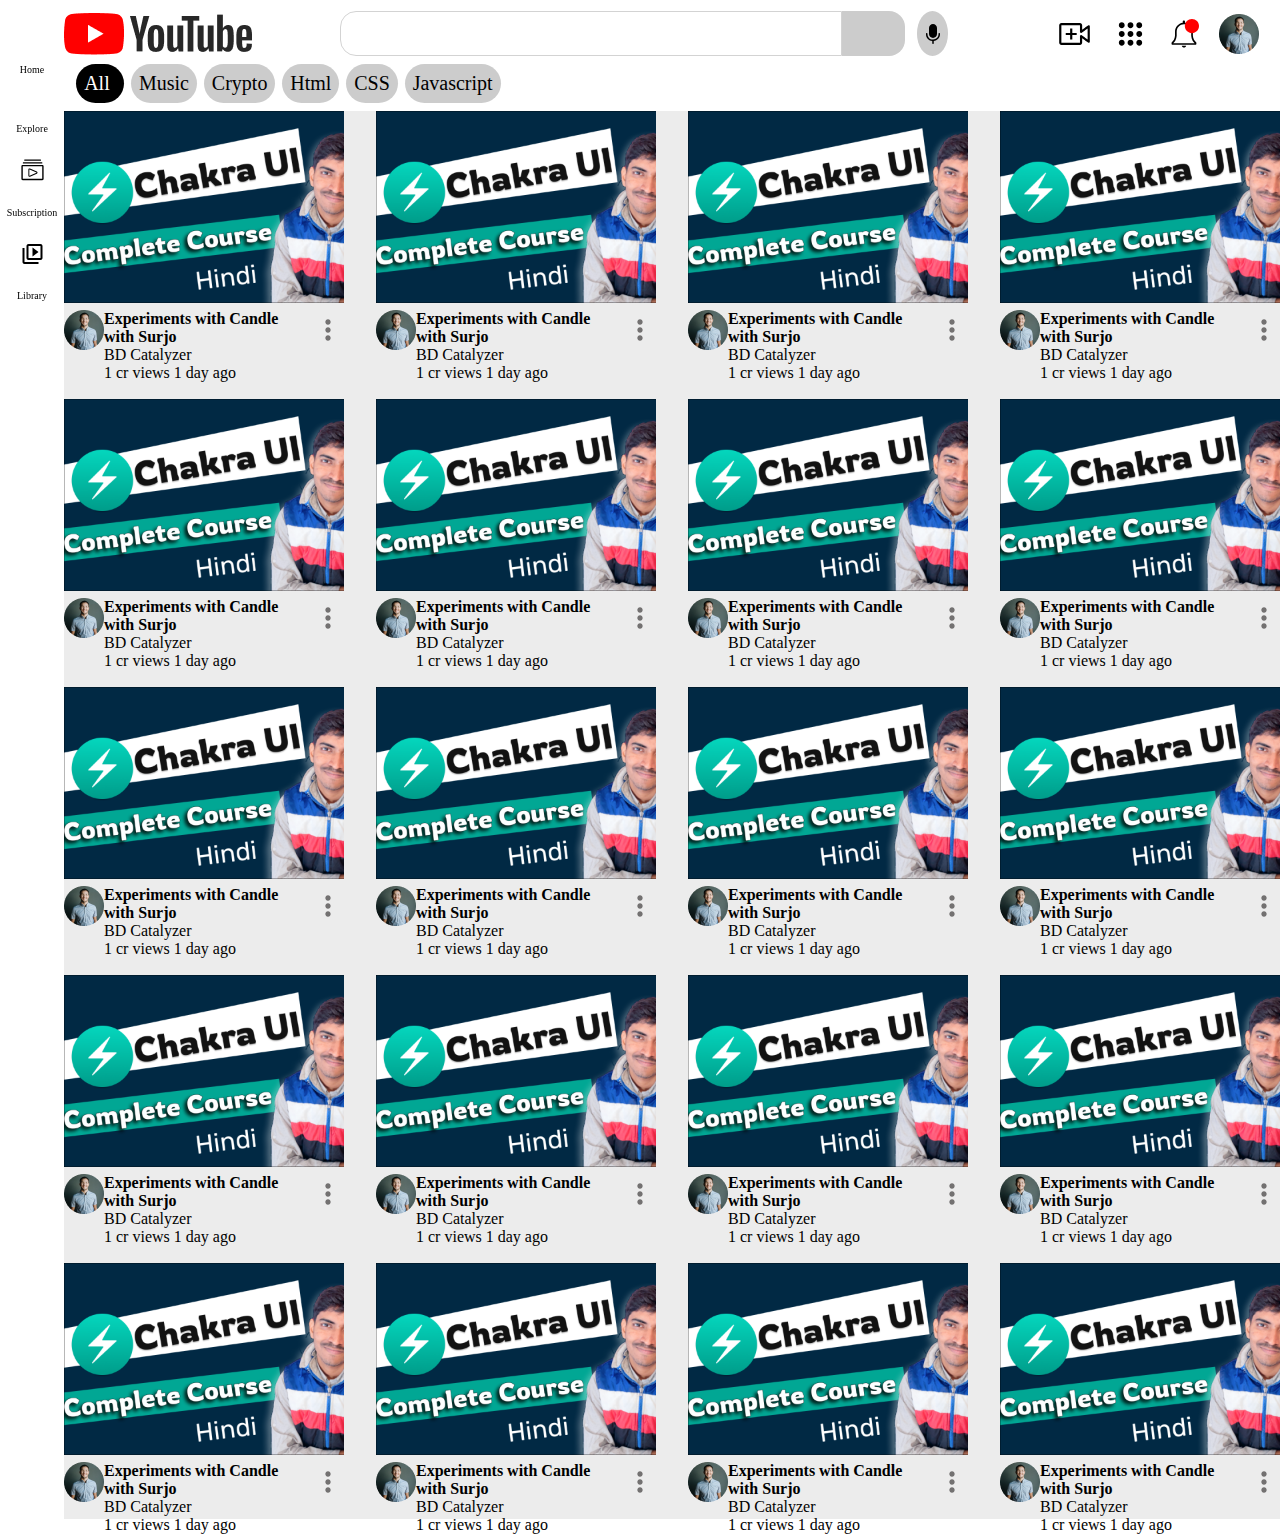
<file: project7/project7.html>
<!DOCTYPE html>
<html lang="en">
  <head>
    <meta charset="UTF-8" />
    <meta name="viewport" content="width=device-width, initial-scale=1.0" />
    <title>Youtube Clone</title>
    <link
      rel="stylesheet"
      href="https://cdnjs.cloudflare.com/ajax/libs/font-awesome/6.5.2/css/all.min.css"
      integrity="sha512-SnH5WK+bZxgPHs44uWIX+LLJAJ9/2PkPKZ5QiAj6Ta86w+fsb2TkcmfRyVX3pBnMFcV7oQPJkl9QevSCWr3W6A=="
      crossorigin="anonymous"
      referrerpolicy="no-referrer"
    />
    <link rel="stylesheet" href="project7.css" />
  </head>

  <body>
    <div class="side">
      <div class="sideInside">
        <div class="baric1"><i class="fa-solid fa-bars"></i></div>
        <div class="baric2"><i class="fa-solid fa-house"></i></div>
        <p>Home</p>
        <div class="baric3"><i class="fa-regular fa-compass"></i></div>
        <p>Explore</p>
        <div class="baric4">
          <img src="images/clarity_video-gallery-line.svg" />
        </div>
        <p>Subscription</p>
        <div class="baric5">
          <img src="images/ic_outline-video-library.svg" />
        </div>
        <p>Library</p>
      </div>
    </div>
    <div class="main">
      <div class="nav">
        <div class="navit1"><img src="images/logos_youtube.png" /></div>
        <div class="inputSection">
          <input />
          <div class="search"><i class="fa-solid fa-magnifying-glass"></i></div>
          <div class="navit3">
            <img src="images/fluent_mic-on-24-filled.svg" />
          </div>
        </div>

        <div class="nav4567">
          <div class="navit4"><img src="images/carbon_video-add.svg" /></div>
          <div class="navit5"><img src="images/mdi_dots-grid.svg" /></div>
          <div class="navit6">
            <img src="images/clarity_notification-outline-badged.svg" />
          </div>
          <div class="navit7">
            <img src="images/unsplash_OhKElOkQ3RE.png" />
          </div>
        </div>
      </div>

      <div class="nav2">
        <p id="all">All</p>
        <ul>
          <li>Music</li>
          <li>Crypto</li>
          <li>Html</li>
          <li>CSS</li>
          <li>Javascript</li>
        </ul>
      </div>
      <div class="content">
        <div class="video">
          <div class="vdimg"></div>
          <div class="vdtxt">
            <img id="ic" src="images/unsplash_OhKElOkQ3RE.png">
            <div class="ttxt">
              <h4>Experiments with Candle with Surjo</h4>
              <p>BD Catalyzer</p>
              <p>1 cr views 1 day ago</p>
            </div>
            <img id="threedot" src="images/bx_bx-dots-vertical-rounded.svg">
          </div>
        </div>
        <div class="video">
          <div class="vdimg"></div>
          <div class="vdtxt">
            <img id="ic" src="images/unsplash_OhKElOkQ3RE.png">
            <div class="ttxt">
              <h4>Experiments with Candle with Surjo</h4>
              <p>BD Catalyzer</p>
              <p>1 cr views 1 day ago</p>
            </div>
            <img id="threedot" src="images/bx_bx-dots-vertical-rounded.svg">
          </div>
        </div>
        <div class="video">
          <div class="vdimg"></div>
          <div class="vdtxt">
            <img id="ic" src="images/unsplash_OhKElOkQ3RE.png">
            <div class="ttxt">
              <h4>Experiments with Candle with Surjo</h4>
              <p>BD Catalyzer</p>
              <p>1 cr views 1 day ago</p>
            </div>
            <img id="threedot" src="images/bx_bx-dots-vertical-rounded.svg">
          </div>
        </div>
        <div class="video">
          <div class="vdimg"></div>
          <div class="vdtxt">
            <img id="ic" src="images/unsplash_OhKElOkQ3RE.png">
            <div class="ttxt">
              <h4>Experiments with Candle with Surjo</h4>
              <p>BD Catalyzer</p>
              <p>1 cr views 1 day ago</p>
            </div>
            <img id="threedot" src="images/bx_bx-dots-vertical-rounded.svg">
          </div>
        </div>
        <div class="video">
          <div class="vdimg"></div>
          <div class="vdtxt">
            <img id="ic" src="images/unsplash_OhKElOkQ3RE.png">
            <div class="ttxt">
              <h4>Experiments with Candle with Surjo</h4>
              <p>BD Catalyzer</p>
              <p>1 cr views 1 day ago</p>
            </div>
            <img id="threedot" src="images/bx_bx-dots-vertical-rounded.svg">
          </div>
        </div>
        <div class="video">
          <div class="vdimg"></div>
          <div class="vdtxt">
            <img id="ic" src="images/unsplash_OhKElOkQ3RE.png">
            <div class="ttxt">
              <h4>Experiments with Candle with Surjo</h4>
              <p>BD Catalyzer</p>
              <p>1 cr views 1 day ago</p>
            </div>
            <img id="threedot" src="images/bx_bx-dots-vertical-rounded.svg">
          </div>
        </div>
        <div class="video">
          <div class="vdimg"></div>
          <div class="vdtxt">
            <img id="ic" src="images/unsplash_OhKElOkQ3RE.png">
            <div class="ttxt">
              <h4>Experiments with Candle with Surjo</h4>
              <p>BD Catalyzer</p>
              <p>1 cr views 1 day ago</p>
            </div>
            <img id="threedot" src="images/bx_bx-dots-vertical-rounded.svg">
          </div>
        </div>
        <div class="video">
          <div class="vdimg"></div>
          <div class="vdtxt">
            <img id="ic" src="images/unsplash_OhKElOkQ3RE.png">
            <div class="ttxt">
              <h4>Experiments with Candle with Surjo</h4>
              <p>BD Catalyzer</p>
              <p>1 cr views 1 day ago</p>
            </div>
            <img id="threedot" src="images/bx_bx-dots-vertical-rounded.svg">
          </div>
        </div>
        <div class="video">
          <div class="vdimg"></div>
          <div class="vdtxt">
            <img id="ic" src="images/unsplash_OhKElOkQ3RE.png">
            <div class="ttxt">
              <h4>Experiments with Candle with Surjo</h4>
              <p>BD Catalyzer</p>
              <p>1 cr views 1 day ago</p>
            </div>
            <img id="threedot" src="images/bx_bx-dots-vertical-rounded.svg">
          </div>
        </div>
        <div class="video">
          <div class="vdimg"></div>
          <div class="vdtxt">
            <img id="ic" src="images/unsplash_OhKElOkQ3RE.png">
            <div class="ttxt">
              <h4>Experiments with Candle with Surjo</h4>
              <p>BD Catalyzer</p>
              <p>1 cr views 1 day ago</p>
            </div>
            <img id="threedot" src="images/bx_bx-dots-vertical-rounded.svg">
          </div>
        </div>
        <div class="video">
          <div class="vdimg"></div>
          <div class="vdtxt">
            <img id="ic" src="images/unsplash_OhKElOkQ3RE.png">
            <div class="ttxt">
              <h4>Experiments with Candle with Surjo</h4>
              <p>BD Catalyzer</p>
              <p>1 cr views 1 day ago</p>
            </div>
            <img id="threedot" src="images/bx_bx-dots-vertical-rounded.svg">
          </div>
        </div>
        <div class="video">
          <div class="vdimg"></div>
          <div class="vdtxt">
            <img id="ic" src="images/unsplash_OhKElOkQ3RE.png">
            <div class="ttxt">
              <h4>Experiments with Candle with Surjo</h4>
              <p>BD Catalyzer</p>
              <p>1 cr views 1 day ago</p>
            </div>
            <img id="threedot" src="images/bx_bx-dots-vertical-rounded.svg">
          </div>
        </div>
        <div class="video">
          <div class="vdimg"></div>
          <div class="vdtxt">
            <img id="ic" src="images/unsplash_OhKElOkQ3RE.png">
            <div class="ttxt">
              <h4>Experiments with Candle with Surjo</h4>
              <p>BD Catalyzer</p>
              <p>1 cr views 1 day ago</p>
            </div>
            <img id="threedot" src="images/bx_bx-dots-vertical-rounded.svg">
          </div>
        </div>
        <div class="video">
          <div class="vdimg"></div>
          <div class="vdtxt">
            <img id="ic" src="images/unsplash_OhKElOkQ3RE.png">
            <div class="ttxt">
              <h4>Experiments with Candle with Surjo</h4>
              <p>BD Catalyzer</p>
              <p>1 cr views 1 day ago</p>
            </div>
            <img id="threedot" src="images/bx_bx-dots-vertical-rounded.svg">
          </div>
        </div>
        <div class="video">
          <div class="vdimg"></div>
          <div class="vdtxt">
            <img id="ic" src="images/unsplash_OhKElOkQ3RE.png">
            <div class="ttxt">
              <h4>Experiments with Candle with Surjo</h4>
              <p>BD Catalyzer</p>
              <p>1 cr views 1 day ago</p>
            </div>
            <img id="threedot" src="images/bx_bx-dots-vertical-rounded.svg">
          </div>
        </div>
        <div class="video">
          <div class="vdimg"></div>
          <div class="vdtxt">
            <img id="ic" src="images/unsplash_OhKElOkQ3RE.png">
            <div class="ttxt">
              <h4>Experiments with Candle with Surjo</h4>
              <p>BD Catalyzer</p>
              <p>1 cr views 1 day ago</p>
            </div>
            <img id="threedot" src="images/bx_bx-dots-vertical-rounded.svg">
          </div>
        </div>
        <div class="video">
          <div class="vdimg"></div>
          <div class="vdtxt">
            <img id="ic" src="images/unsplash_OhKElOkQ3RE.png">
            <div class="ttxt">
              <h4>Experiments with Candle with Surjo</h4>
              <p>BD Catalyzer</p>
              <p>1 cr views 1 day ago</p>
            </div>
            <img id="threedot" src="images/bx_bx-dots-vertical-rounded.svg">
          </div>
        </div>
        <div class="video">
          <div class="vdimg"></div>
          <div class="vdtxt">
            <img id="ic" src="images/unsplash_OhKElOkQ3RE.png">
            <div class="ttxt">
              <h4>Experiments with Candle with Surjo</h4>
              <p>BD Catalyzer</p>
              <p>1 cr views 1 day ago</p>
            </div>
            <img id="threedot" src="images/bx_bx-dots-vertical-rounded.svg">
          </div>
        </div>
        <div class="video">
          <div class="vdimg"></div>
          <div class="vdtxt">
            <img id="ic" src="images/unsplash_OhKElOkQ3RE.png">
            <div class="ttxt">
              <h4>Experiments with Candle with Surjo</h4>
              <p>BD Catalyzer</p>
              <p>1 cr views 1 day ago</p>
            </div>
            <img id="threedot" src="images/bx_bx-dots-vertical-rounded.svg">
          </div>
        </div>
        <div class="video">
          <div class="vdimg"></div>
          <div class="vdtxt">
            <img id="ic" src="images/unsplash_OhKElOkQ3RE.png">
            <div class="ttxt">
              <h4>Experiments with Candle with Surjo</h4>
              <p>BD Catalyzer</p>
              <p>1 cr views 1 day ago</p>
            </div>
            <img id="threedot" src="images/bx_bx-dots-vertical-rounded.svg">
          </div>
        </div>
      </div>
    </div>
  </body>
</html>
</file>
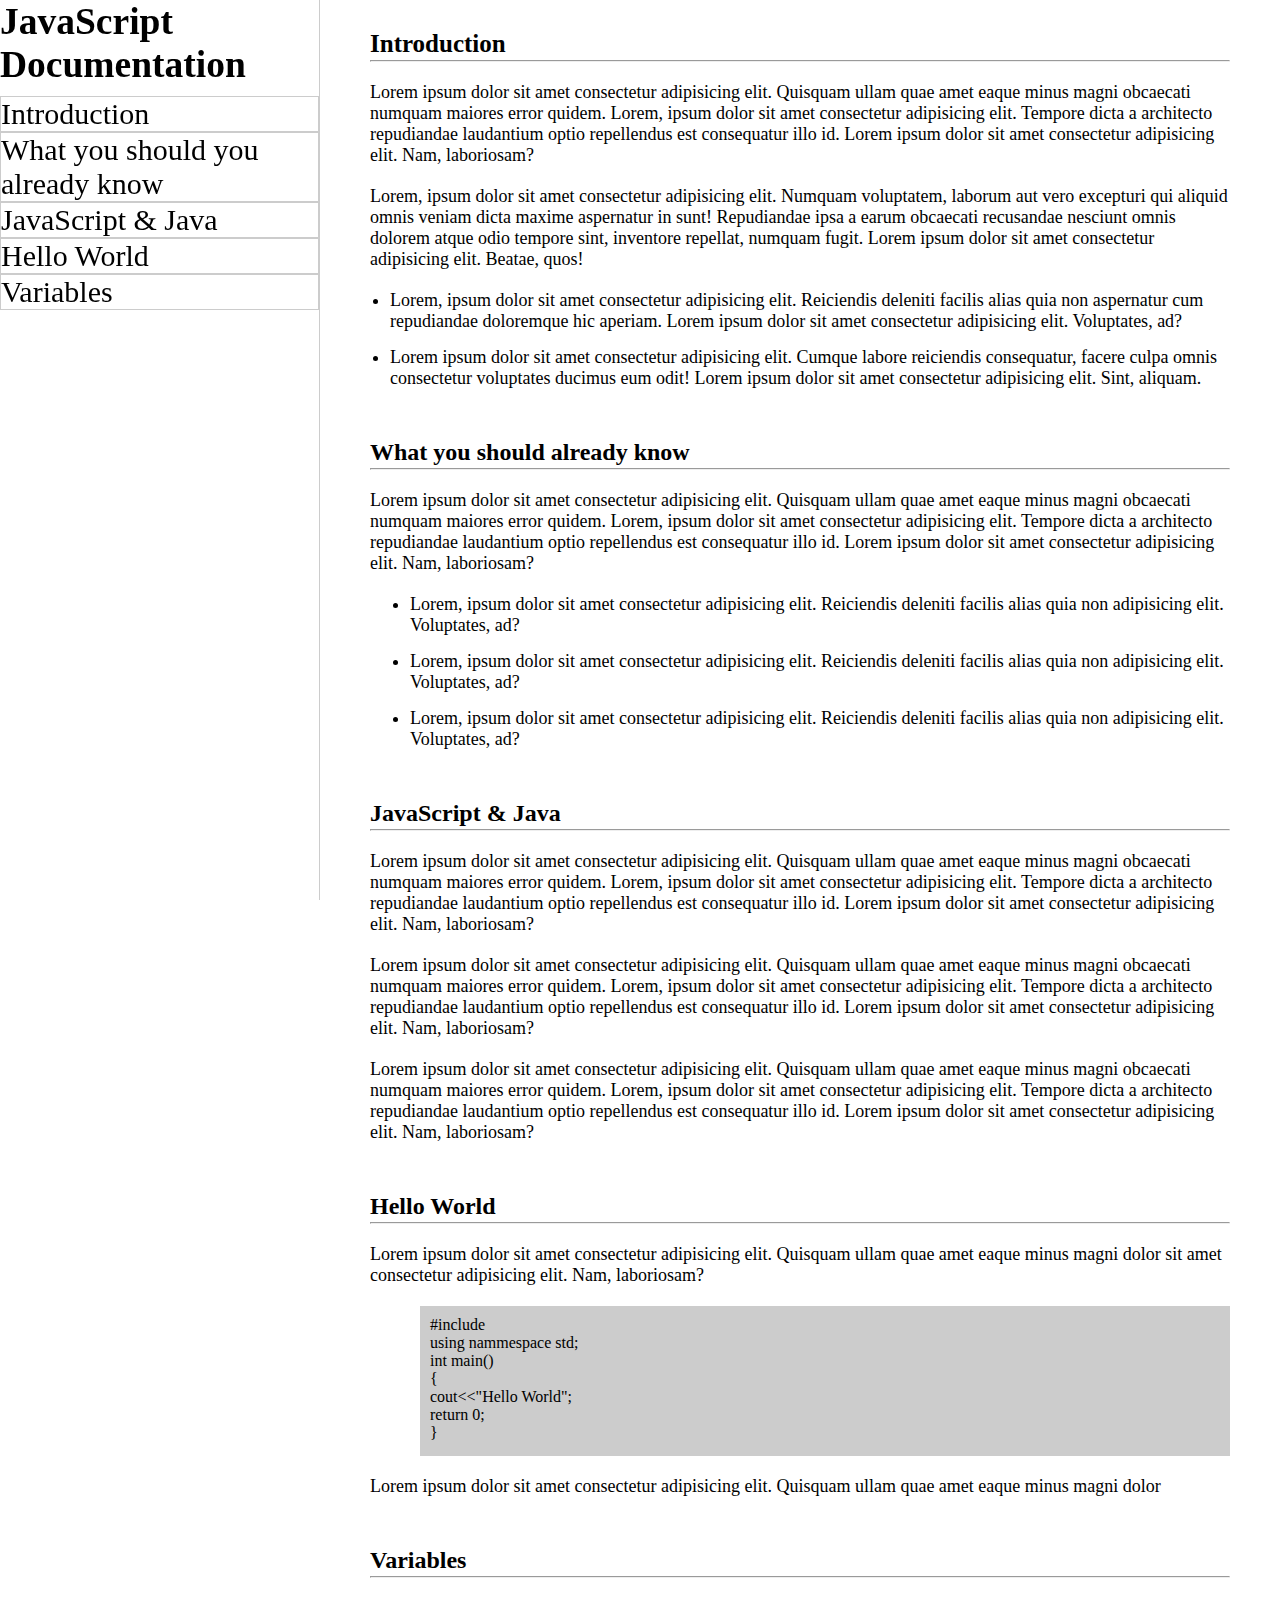
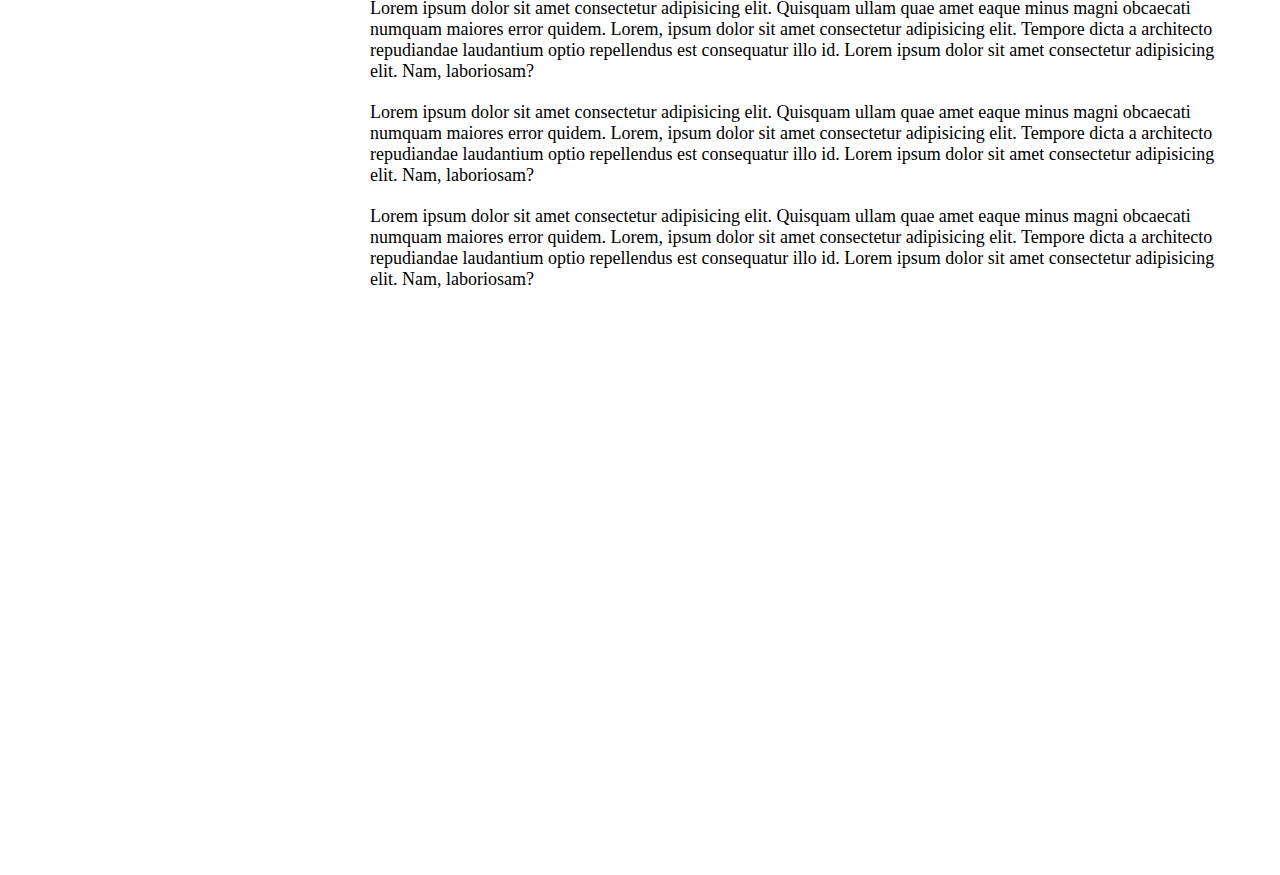
<file: project8/project8.html>
<!DOCTYPE html>
<html lang="en">

<head>
    <meta charset="UTF-8">
    <meta name="viewport" content="width=device-width, initial-scale=1.0">
    <title>Documentation Website</title>
    <link rel="stylesheet" href="project8.css">
</head>

<body>
    <div class="sidemenu">
        <h2>JavaScript Documentation</h2>
        <ul>
            <a href="#introduction"><li>Introduction</li></a>
            <a href="#whatyouknow"><li>What you should you already know</li></a>
            <a href="#javascript"><li>JavaScript & Java</li></a>
            <a href="#helloworld"><li>Hello World</li></a>
            <a href="#variables"><li>Variables</li></a>
        </ul>
    </div>
    <div class="main">
        <div class="intro" id="introduction">
            <h2>Introduction</h2>
            <hr>
            <p>Lorem ipsum dolor sit amet consectetur adipisicing elit. Quisquam ullam quae amet eaque minus magni
                obcaecati numquam maiores error quidem. Lorem, ipsum dolor sit amet consectetur adipisicing elit.
                Tempore dicta a architecto repudiandae laudantium optio repellendus est consequatur illo id. Lorem ipsum
                dolor sit amet consectetur adipisicing elit. Nam, laboriosam?</p>
            <p>Lorem, ipsum dolor sit amet consectetur adipisicing elit. Numquam voluptatem, laborum aut vero excepturi
                qui aliquid omnis veniam dicta maxime aspernatur in sunt! Repudiandae ipsa a earum obcaecati recusandae
                nesciunt omnis dolorem atque odio tempore sint, inventore repellat, numquam fugit. Lorem ipsum dolor sit
                amet consectetur adipisicing elit. Beatae, quos!</p>
            <ul>
                <li>Lorem, ipsum dolor sit amet consectetur adipisicing elit. Reiciendis deleniti facilis alias quia non
                    aspernatur cum repudiandae doloremque hic aperiam. Lorem ipsum dolor sit amet consectetur
                    adipisicing elit. Voluptates, ad?</li>
                <li>Lorem ipsum dolor sit amet consectetur adipisicing elit. Cumque labore reiciendis consequatur,
                    facere culpa omnis consectetur voluptates ducimus eum odit! Lorem ipsum dolor sit amet consectetur
                    adipisicing elit. Sint, aliquam.</li>
            </ul>
        </div>
        <div class="what" id="whatyouknow">
            <h2>What you should already know </h2>
            <hr>
            <p>Lorem ipsum dolor sit amet consectetur adipisicing elit. Quisquam ullam quae amet eaque minus magni
                obcaecati numquam maiores error quidem. Lorem, ipsum dolor sit amet consectetur adipisicing elit.
                Tempore dicta a architecto repudiandae laudantium optio repellendus est consequatur illo id. Lorem ipsum
                dolor sit amet consectetur adipisicing elit. Nam, laboriosam?</p>

            <ul>
                <li>Lorem, ipsum dolor sit amet consectetur adipisicing elit. Reiciendis deleniti facilis alias quia non
                    adipisicing elit. Voluptates, ad?</li>
                <li>Lorem, ipsum dolor sit amet consectetur adipisicing elit. Reiciendis deleniti facilis alias quia non
                    adipisicing elit. Voluptates, ad?</li>
                <li>Lorem, ipsum dolor sit amet consectetur adipisicing elit. Reiciendis deleniti facilis alias quia non
                    adipisicing elit. Voluptates, ad?</li>

            </ul>
        </div>
        <div class="java" id="javascript">
            <h2>JavaScript & Java </h2>
            <hr>
            <p>Lorem ipsum dolor sit amet consectetur adipisicing elit. Quisquam ullam quae amet eaque minus magni
                obcaecati numquam maiores error quidem. Lorem, ipsum dolor sit amet consectetur adipisicing elit.
                Tempore dicta a architecto repudiandae laudantium optio repellendus est consequatur illo id. Lorem ipsum
                dolor sit amet consectetur adipisicing elit. Nam, laboriosam?</p>

            <p>Lorem ipsum dolor sit amet consectetur adipisicing elit. Quisquam ullam quae amet eaque minus magni
                obcaecati numquam maiores error quidem. Lorem, ipsum dolor sit amet consectetur adipisicing elit.
                Tempore dicta a architecto repudiandae laudantium optio repellendus est consequatur illo id. Lorem ipsum
                dolor sit amet consectetur adipisicing elit. Nam, laboriosam?</p>
            <p>Lorem ipsum dolor sit amet consectetur adipisicing elit. Quisquam ullam quae amet eaque minus magni
                obcaecati numquam maiores error quidem. Lorem, ipsum dolor sit amet consectetur adipisicing elit.
                Tempore dicta a architecto repudiandae laudantium optio repellendus est consequatur illo id. Lorem ipsum
                dolor sit amet consectetur adipisicing elit. Nam, laboriosam?</p>
        </div>
        <div class="hello" id="helloworld">
            <h2>Hello World </h2>
            <hr>
            <p>Lorem ipsum dolor sit amet consectetur adipisicing elit. Quisquam ullam quae amet eaque minus magni
                dolor sit amet consectetur adipisicing elit. Nam, laboriosam?</p>
            <div class="code">
                #include<bits/stdc++.h><br>
                using nammespace std;<br>
                int main()<br>
                {<br>
                    cout<<"Hello World";<br>
                    return 0;<br>
                }<br>
            </div>
            <p>Lorem ipsum dolor sit amet consectetur adipisicing elit. Quisquam ullam quae amet eaque minus magni
                dolor </p>

        </div>
        <div class="variables" id="variables">
            <h2>Variables </h2>
            <hr>
            <p>Lorem ipsum dolor sit amet consectetur adipisicing elit. Quisquam ullam quae amet eaque minus magni
                obcaecati numquam maiores error quidem. Lorem, ipsum dolor sit amet consectetur adipisicing elit.
                Tempore dicta a architecto repudiandae laudantium optio repellendus est consequatur illo id. Lorem ipsum
                dolor sit amet consectetur adipisicing elit. Nam, laboriosam?</p>

            <p>Lorem ipsum dolor sit amet consectetur adipisicing elit. Quisquam ullam quae amet eaque minus magni
                obcaecati numquam maiores error quidem. Lorem, ipsum dolor sit amet consectetur adipisicing elit.
                Tempore dicta a architecto repudiandae laudantium optio repellendus est consequatur illo id. Lorem ipsum
                dolor sit amet consectetur adipisicing elit. Nam, laboriosam?</p>
            <p>Lorem ipsum dolor sit amet consectetur adipisicing elit. Quisquam ullam quae amet eaque minus magni
                obcaecati numquam maiores error quidem. Lorem, ipsum dolor sit amet consectetur adipisicing elit.
                Tempore dicta a architecto repudiandae laudantium optio repellendus est consequatur illo id. Lorem ipsum
                dolor sit amet consectetur adipisicing elit. Nam, laboriosam?</p>
        </div>
    </div>
</body>

</html>
</file>
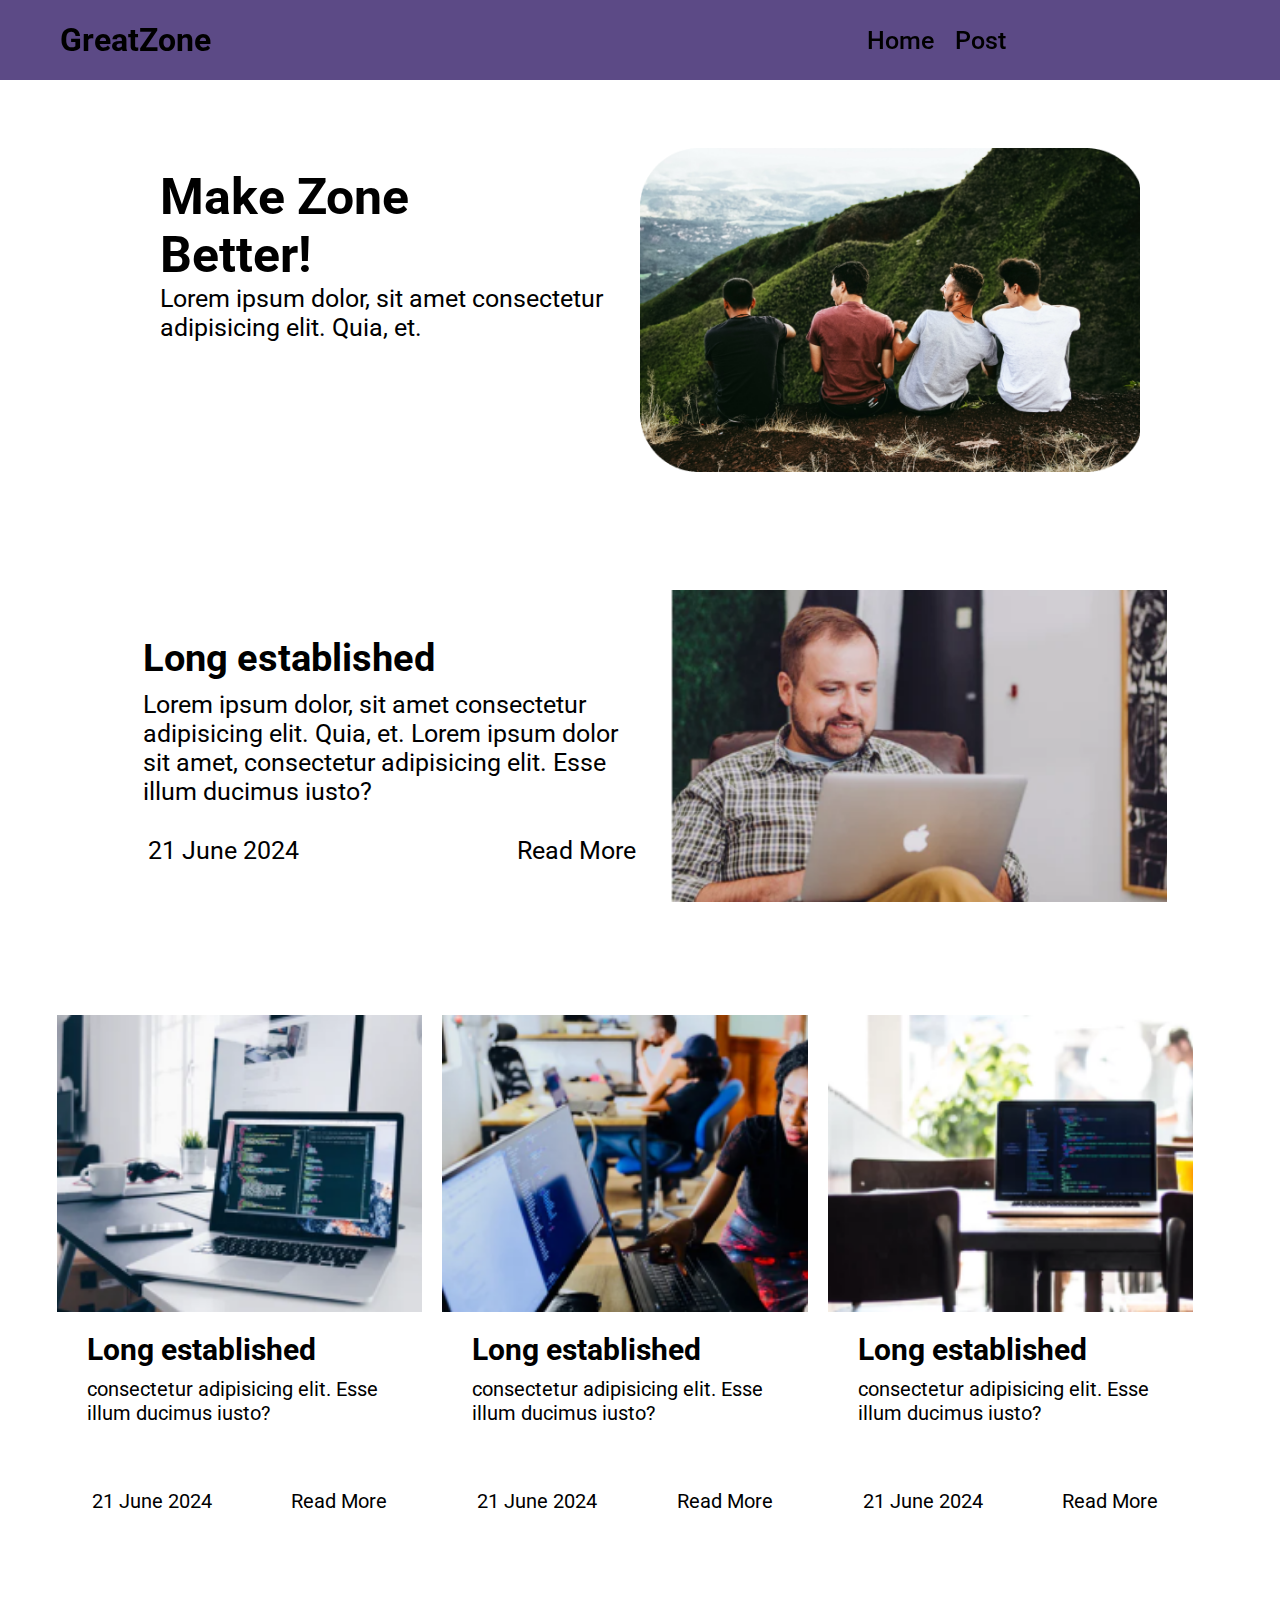
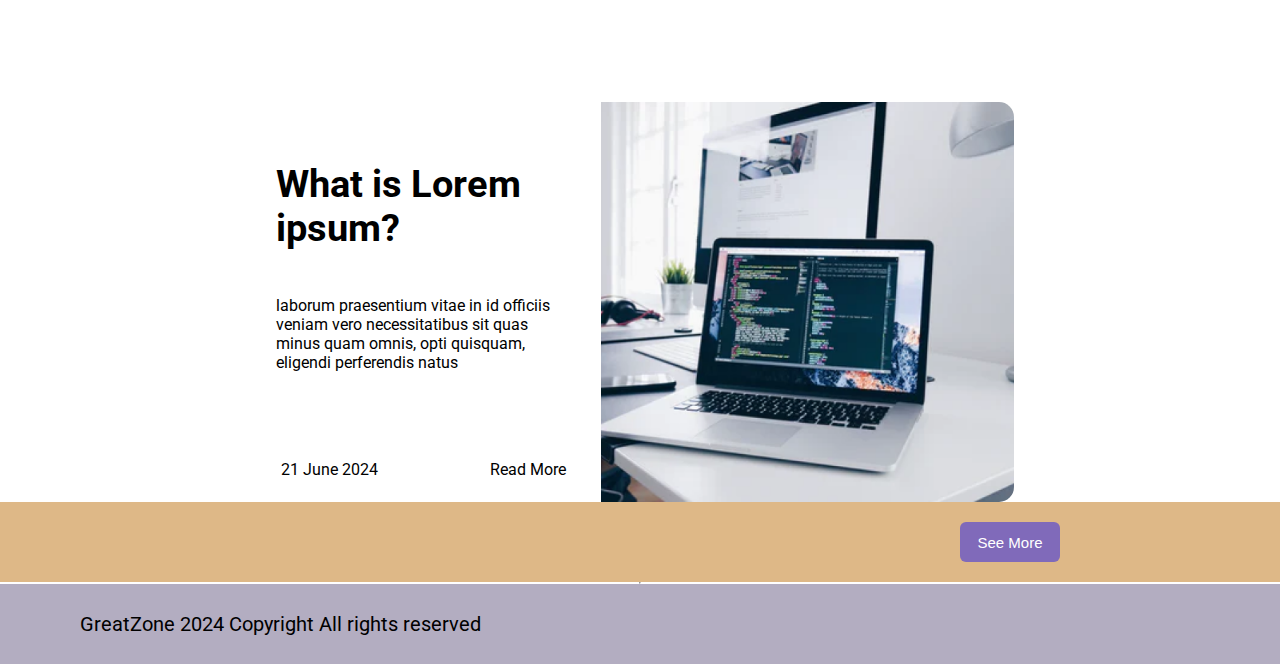
<file: project9/home.html>
<!DOCTYPE html>
<html lang="en">
  <head>
    <meta charset="UTF-8" />
    <meta name="viewport" content="width=device-width, initial-scale=1.0" />
    <title>Home Page | Blog Website</title>
    <link
      rel="stylesheet"
      href="https://cdnjs.cloudflare.com/ajax/libs/font-awesome/6.5.2/css/all.min.css"
      integrity="sha512-SnH5WK+bZxgPHs44uWIX+LLJAJ9/2PkPKZ5QiAj6Ta86w+fsb2TkcmfRyVX3pBnMFcV7oQPJkl9QevSCWr3W6A=="
      crossorigin="anonymous"
      referrerpolicy="no-referrer"
    />
    <link rel="preconnect" href="https://fonts.googleapis.com" />
    <link rel="preconnect" href="https://fonts.gstatic.com" crossorigin />
    <link
      href="https://fonts.googleapis.com/css2?family=Roboto:ital,wght@0,100;0,300;0,400;0,500;0,700;0,900;1,100;1,300;1,400;1,500;1,700;1,900&display=swap"
      rel="stylesheet"
    />
    <link rel="stylesheet" href="style.css" />
  </head>

  <body>
    <div class="nav">
      <h1>GreatZone</h1>
      <ul>
        <a href="home.html">
          <li>Home</li>
        </a>
        <a href="post.html">
          <li>Post</li>
        </a>
        <li>
          <i class="fa-brands fa-instagram"></i>
        </li>
        <li>
          <i class="fa-brands fa-twitter"></i>
        </li>
        <li>
          <i class="fa-brands fa-linkedin"></i>
        </li>
      </ul>
      <div class="menu">
        <i class="fa-solid fa-bars"></i>
      </div>
    </div>
    <div class="main1">
      <div class="main11">
        <h1>Make Zone <br />Better!</h1>
        <p>
          Lorem ipsum dolor, sit amet consectetur adipisicing elit. Quia, et.
        </p>
      </div>
      <div class="main12"></div>
    </div>
    <div class="main2">
      <div class="main21">
        <h2>Long established</h2>
        <p>
          Lorem ipsum dolor, sit amet consectetur adipisicing elit. Quia, et.
          Lorem ipsum dolor sit amet, consectetur adipisicing elit. Esse illum
          ducimus iusto?
        </p>
        <div class="boxft">
          <p>21 June 2024</p>
          <a href="post.html">
            <p>Read More</p>
          </a>
        </div>
      </div>
      <div class="main22"></div>
    </div>
    <div class="main3">
      <div class="main33">
        <div class="main21box">
          <h2>Long established</h2>
          <p>consectetur adipisicing elit. Esse illum ducimus iusto?</p>
          <div class="boxftbox">
            <p>21 June 2024</p>
            <a href="post.html">
              <p>Read More</p>
            </a>
          </div>
        </div>
        <div class="main221box"></div>
      </div>
      <div class="main33">
        <div class="main21box">
          <h2>Long established</h2>
          <p>consectetur adipisicing elit. Esse illum ducimus iusto?</p>
          <div class="boxftbox">
            <p>21 June 2024</p>
            <a href="post.html">
              <p>Read More</p>
            </a>
          </div>
        </div>
        <div class="main222box"></div>
      </div>
      <div class="main33">
        <div class="main21box">
          <h2>Long established</h2>
          <p>consectetur adipisicing elit. Esse illum ducimus iusto?</p>
          <div class="boxftbox">
            <p>21 June 2024</p>
            <a href="post.html">
              <p>Read More</p>
            </a>
          </div>
        </div>
        <div class="main223box"></div>
      </div>
    </div>
    <div class="main33max">
      <div class="main21max">
        <h2>What is Lorem <br />ipsum?</h2>
        <p>
          laborum praesentium vitae in id officiis veniam vero necessitatibus
          sit quas minus quam omnis, opti quisquam, eligendi perferendis natus
          
        </p>
        <div class="boxftmax">
          <p>21 June 2024</p>
          <a href="post.html">
            <p>Read More</p>
          </a>
        </div>
      </div>
      <div class="main22max"></div>
    </div>
    <div class="seemore">
      <a href="post.html"><button>See More</button></a>
    </div>
    
    <hr />
    <div class="footer">
      <p>
        GreatZone 2024 <i class="fa-regular fa-copyright"></i> Copyright All
        rights reserved
      </p>
      <div class="ftin">
        <div class="ft1">
          <i class="fa-brands fa-instagram"></i>
        </div>
        <div class="ft2">
          <i class="fa-brands fa-twitter"></i>
        </div>
        <div class="ft3">
          <i class="fa-brands fa-linkedin"></i>
        </div>
      </div>
    </div>
  </body>
</html>
</file>
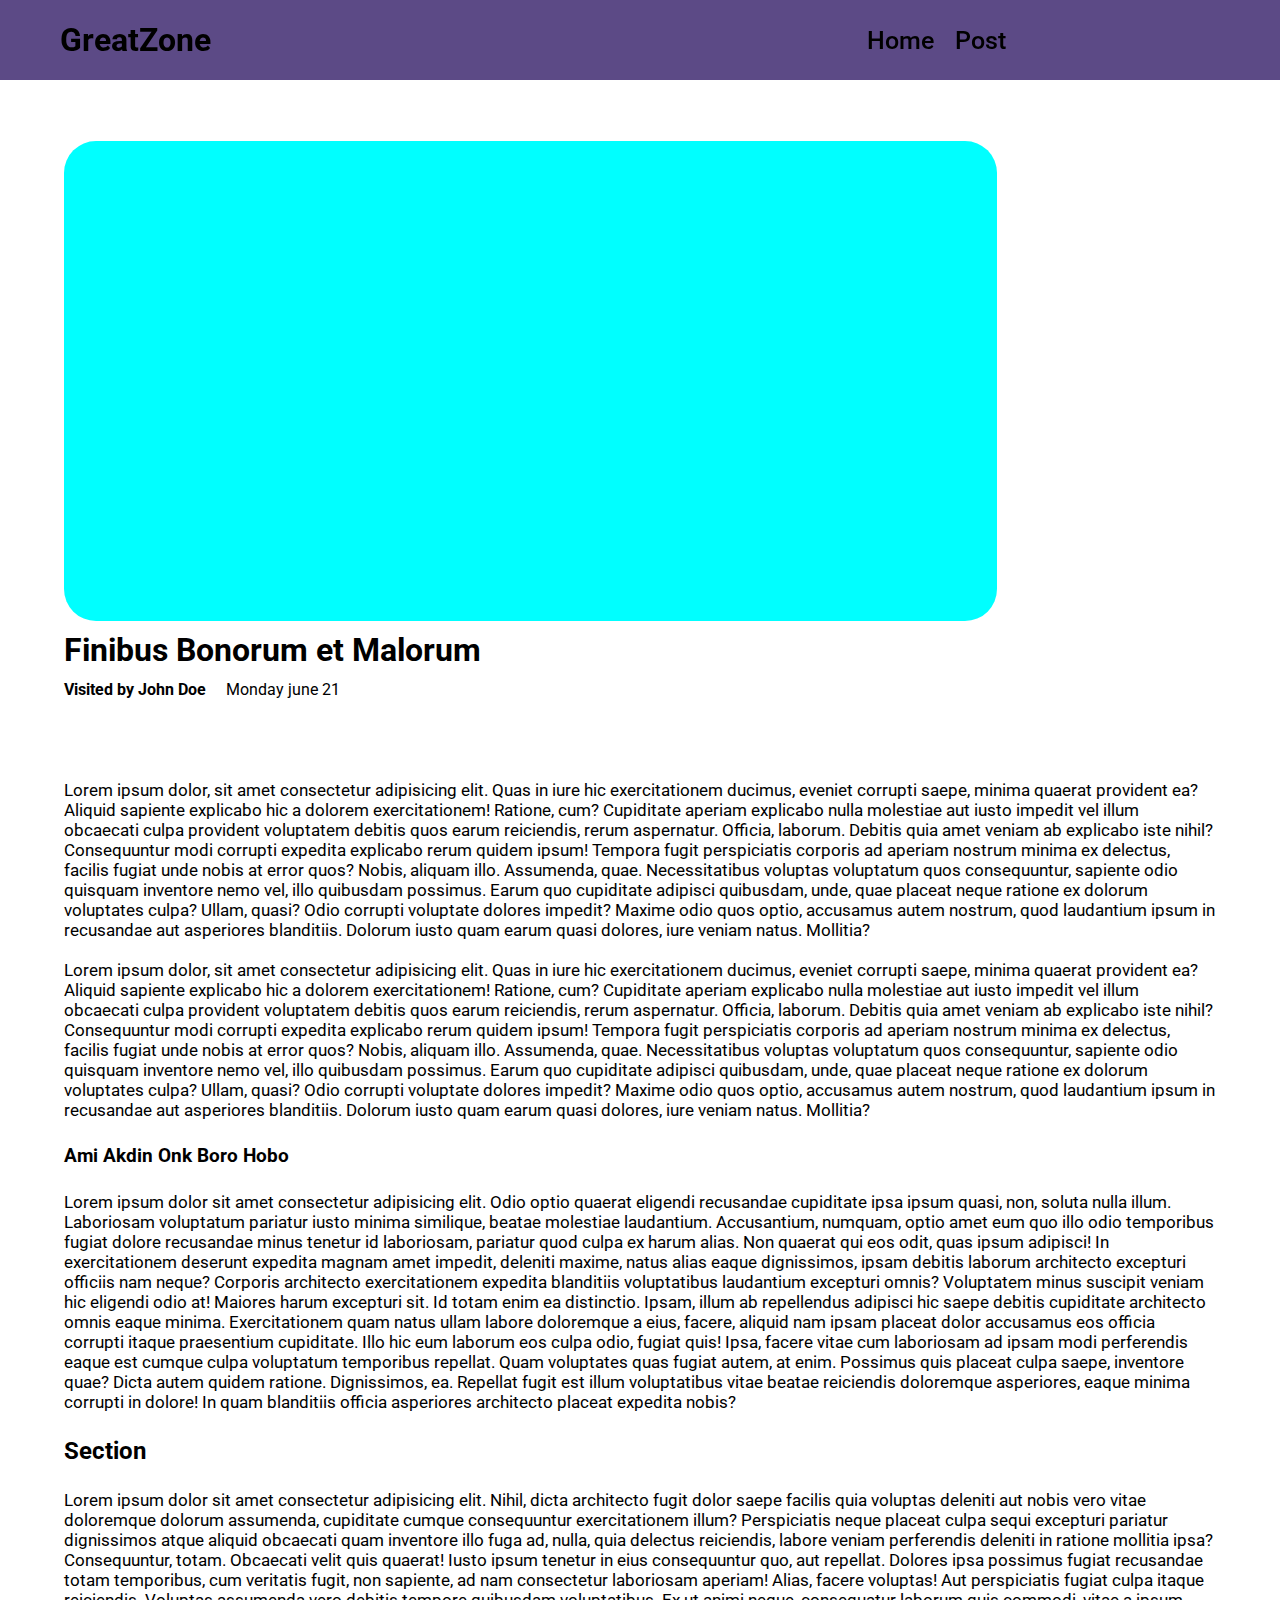
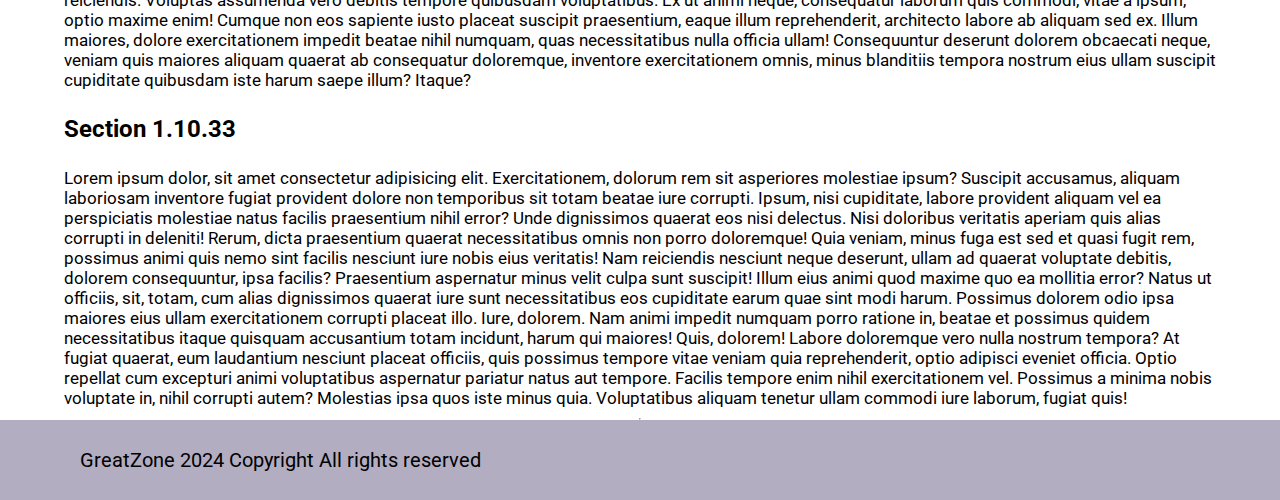
<file: project9/post.html>
<!DOCTYPE html>
<html lang="en">

<head>
    <meta charset="UTF-8">
    <meta name="viewport" content="width=device-width, initial-scale=1.0">
    <title>Post Page | Blog Website</title>
    <link rel="stylesheet" href="https://cdnjs.cloudflare.com/ajax/libs/font-awesome/6.5.2/css/all.min.css"
        integrity="sha512-SnH5WK+bZxgPHs44uWIX+LLJAJ9/2PkPKZ5QiAj6Ta86w+fsb2TkcmfRyVX3pBnMFcV7oQPJkl9QevSCWr3W6A=="
        crossorigin="anonymous" referrerpolicy="no-referrer" />
        <link rel="preconnect" href="https://fonts.googleapis.com" />
        <link rel="preconnect" href="https://fonts.gstatic.com" crossorigin />
        <link
          href="https://fonts.googleapis.com/css2?family=Roboto:ital,wght@0,100;0,300;0,400;0,500;0,700;0,900;1,100;1,300;1,400;1,500;1,700;1,900&display=swap"
          rel="stylesheet"
        />
    <link rel="stylesheet" href="style.css">
</head>

<body>
    <div class="nav">
        <h1>GreatZone</h1>
        <ul>
            <a href="home.html">
                <li>Home</li>
            </a>
            <a href="post.html">
                <li>Post</li>
            </a>
            <li>
                <i class="fa-brands fa-instagram"></i>
            </li>
            <li>
                <i class="fa-brands fa-twitter"></i>
            </li>
            <li>
                <i class="fa-brands fa-linkedin"></i>
            </li>
        </ul>
        <div class="menu">
            <i class="fa-solid fa-bars"></i>
        </div>
    </div>
    <div class="container">
        <div class="head">
            <div class="headimg">
                 <!-- <img src="images/unsplash_3MAmj1ZKSZA.png"> -->
            </div>
            
            <h1>Finibus Bonorum et Malorum</h1>
            <div class="hdtxt">
                <p><h4>Visited by John Doe</h4> Monday june 21</p>
            </div>

        </div>
        <p>Lorem ipsum dolor, sit amet consectetur adipisicing elit. Quas in iure hic exercitationem ducimus, eveniet
            corrupti saepe, minima quaerat provident ea? Aliquid sapiente explicabo hic a dolorem exercitationem!
            Ratione, cum?
            Cupiditate aperiam explicabo nulla molestiae aut iusto impedit vel illum obcaecati culpa provident
            voluptatem debitis quos earum reiciendis, rerum aspernatur. Officia, laborum. Debitis quia amet veniam ab
            explicabo iste nihil?
            Consequuntur modi corrupti expedita explicabo rerum quidem ipsum! Tempora fugit perspiciatis corporis ad
            aperiam nostrum minima ex delectus, facilis fugiat unde nobis at error quos? Nobis, aliquam illo. Assumenda,
            quae.
            Necessitatibus voluptas voluptatum quos consequuntur, sapiente odio quisquam inventore nemo vel, illo
            quibusdam possimus. Earum quo cupiditate adipisci quibusdam, unde, quae placeat neque ratione ex dolorum
            voluptates culpa? Ullam, quasi?
            Odio corrupti voluptate dolores impedit? Maxime odio quos optio, accusamus autem nostrum, quod laudantium
            ipsum in recusandae aut asperiores blanditiis. Dolorum iusto quam earum quasi dolores, iure veniam natus.
            Mollitia?
        </p>
        <p>Lorem ipsum dolor, sit amet consectetur adipisicing elit. Quas in iure hic exercitationem ducimus, eveniet
            corrupti saepe, minima quaerat provident ea? Aliquid sapiente explicabo hic a dolorem exercitationem!
            Ratione, cum?
            Cupiditate aperiam explicabo nulla molestiae aut iusto impedit vel illum obcaecati culpa provident
            voluptatem debitis quos earum reiciendis, rerum aspernatur. Officia, laborum. Debitis quia amet veniam ab
            explicabo iste nihil?
            Consequuntur modi corrupti expedita explicabo rerum quidem ipsum! Tempora fugit perspiciatis corporis ad
            aperiam nostrum minima ex delectus, facilis fugiat unde nobis at error quos? Nobis, aliquam illo. Assumenda,
            quae.
            Necessitatibus voluptas voluptatum quos consequuntur, sapiente odio quisquam inventore nemo vel, illo
            quibusdam possimus. Earum quo cupiditate adipisci quibusdam, unde, quae placeat neque ratione ex dolorum
            voluptates culpa? Ullam, quasi?
            Odio corrupti voluptate dolores impedit? Maxime odio quos optio, accusamus autem nostrum, quod laudantium
            ipsum in recusandae aut asperiores blanditiis. Dolorum iusto quam earum quasi dolores, iure veniam natus.
            Mollitia?
        </p>
        <h3>Ami Akdin Onk Boro Hobo</h3>
        <p>Lorem ipsum dolor sit amet consectetur adipisicing elit. Odio optio quaerat eligendi recusandae cupiditate
            ipsa ipsum quasi, non, soluta nulla illum. Laboriosam voluptatum pariatur iusto minima similique, beatae
            molestiae laudantium.
            Accusantium, numquam, optio amet eum quo illo odio temporibus fugiat dolore recusandae minus tenetur id
            laboriosam, pariatur quod culpa ex harum alias. Non quaerat qui eos odit, quas ipsum adipisci!
            In exercitationem deserunt expedita magnam amet impedit, deleniti maxime, natus alias eaque dignissimos,
            ipsam debitis laborum architecto excepturi officiis nam neque? Corporis architecto exercitationem expedita
            blanditiis voluptatibus laudantium excepturi omnis?
            Voluptatem minus suscipit veniam hic eligendi odio at! Maiores harum excepturi sit. Id totam enim ea
            distinctio. Ipsam, illum ab repellendus adipisci hic saepe debitis cupiditate architecto omnis eaque minima.
            Exercitationem quam natus ullam labore doloremque a eius, facere, aliquid nam ipsam placeat dolor accusamus
            eos officia corrupti itaque praesentium cupiditate. Illo hic eum laborum eos culpa odio, fugiat quis!
            Ipsa, facere vitae cum laboriosam ad ipsam modi perferendis eaque est cumque culpa voluptatum temporibus
            repellat. Quam voluptates quas fugiat autem, at enim. Possimus quis placeat culpa saepe, inventore quae?
            Dicta autem quidem ratione. Dignissimos, ea. Repellat fugit est illum voluptatibus vitae beatae reiciendis
            doloremque asperiores, eaque minima corrupti in dolore! In quam blanditiis officia asperiores architecto
            placeat expedita nobis?</p>
        <h2>Section</h2>
        <p>Lorem ipsum dolor sit amet consectetur adipisicing elit. Nihil, dicta architecto fugit dolor saepe facilis
            quia voluptas deleniti aut nobis vero vitae doloremque dolorum assumenda, cupiditate cumque consequuntur
            exercitationem illum?
            Perspiciatis neque placeat culpa sequi excepturi pariatur dignissimos atque aliquid obcaecati quam inventore
            illo fuga ad, nulla, quia delectus reiciendis, labore veniam perferendis deleniti in ratione mollitia ipsa?
            Consequuntur, totam.
            Obcaecati velit quis quaerat! Iusto ipsum tenetur in eius consequuntur quo, aut repellat. Dolores ipsa
            possimus fugiat recusandae totam temporibus, cum veritatis fugit, non sapiente, ad nam consectetur
            laboriosam aperiam!
            Alias, facere voluptas! Aut perspiciatis fugiat culpa itaque reiciendis. Voluptas assumenda vero debitis
            tempore quibusdam voluptatibus. Ex ut animi neque, consequatur laborum quis commodi, vitae a ipsum, optio
            maxime enim!
            Cumque non eos sapiente iusto placeat suscipit praesentium, eaque illum reprehenderit, architecto labore ab
            aliquam sed ex. Illum maiores, dolore exercitationem impedit beatae nihil numquam, quas necessitatibus nulla
            officia ullam!
            Consequuntur deserunt dolorem obcaecati neque, veniam quis maiores aliquam quaerat ab consequatur
            doloremque, inventore exercitationem omnis, minus blanditiis tempora nostrum eius ullam suscipit cupiditate
            quibusdam iste harum saepe illum? Itaque?</p>
        <h2>Section 1.10.33</h2>
        <p>Lorem ipsum dolor, sit amet consectetur adipisicing elit. Exercitationem, dolorum rem sit asperiores
            molestiae ipsum? Suscipit accusamus, aliquam laboriosam inventore fugiat provident dolore non temporibus sit
            totam beatae iure corrupti.
            Ipsum, nisi cupiditate, labore provident aliquam vel ea perspiciatis molestiae natus facilis praesentium
            nihil error? Unde dignissimos quaerat eos nisi delectus. Nisi doloribus veritatis aperiam quis alias
            corrupti in deleniti!
            Rerum, dicta praesentium quaerat necessitatibus omnis non porro doloremque! Quia veniam, minus fuga est sed
            et quasi fugit rem, possimus animi quis nemo sint facilis nesciunt iure nobis eius veritatis!
            Nam reiciendis nesciunt neque deserunt, ullam ad quaerat voluptate debitis, dolorem consequuntur, ipsa
            facilis? Praesentium aspernatur minus velit culpa sunt suscipit! Illum eius animi quod maxime quo ea
            mollitia error?
            Natus ut officiis, sit, totam, cum alias dignissimos quaerat iure sunt necessitatibus eos cupiditate earum
            quae sint modi harum. Possimus dolorem odio ipsa maiores eius ullam exercitationem corrupti placeat illo.
            Iure, dolorem. Nam animi impedit numquam porro ratione in, beatae et possimus quidem necessitatibus itaque
            quisquam accusantium totam incidunt, harum qui maiores! Quis, dolorem! Labore doloremque vero nulla nostrum
            tempora?
            At fugiat quaerat, eum laudantium nesciunt placeat officiis, quis possimus tempore vitae veniam quia
            reprehenderit, optio adipisci eveniet officia. Optio repellat cum excepturi animi voluptatibus aspernatur
            pariatur natus aut tempore.
            Facilis tempore enim nihil exercitationem vel. Possimus a minima nobis voluptate in, nihil corrupti autem?
            Molestias ipsa quos iste minus quia. Voluptatibus aliquam tenetur ullam commodi iure laborum, fugiat quis!
        </p>
    </div>
    <hr>
    <div class="footer">
        <p>GreatZone 2024 <i class="fa-regular fa-copyright"></i> Copyright All rights reserved </p>
        <div class="ftin">
            <div class="ft1">
                <i class="fa-brands fa-instagram"></i>
            </div>
            <div class="ft2">
                <i class="fa-brands fa-twitter"></i>
            </div>
            <div class="ft3">
                <i class="fa-brands fa-linkedin"></i>
            </div>
        </div>

    </div>
</body>

</html>
</file>
<file: style.css>
* {
    margin: 2px;
    padding: 0;
    box-sizing: border-box;
}

html,
body {
    font-size: 62.5%;
    scroll-behavior: smooth;

}

.hero,
.contents,
.footer {
    scroll-margin: 5rem;
}

body {
    height: 100%;
    display: flex;
    justify-content: center;
    flex-direction: column;
}

.nav {
    height: 60px;
    background-color: rgb(65, 172, 211);
    display: flex;
    justify-content: space-between;
    align-items: center;
    padding: 30px;
    color: white;
    position: sticky;
    top: 0;
    z-index: 50;
}

.nav ul {
    display: flex;
    justify-content: space-evenly;
    align-items: center;
    gap: 30px;
    margin-right: 70px;
    font-size: 20px;
    font-family: "Roboto", sans-serif;

}

.nav li {
    border-bottom: 2px transparent;
}

.nav li:hover {
    border-bottom: 2px solid rgb(28, 120, 190);
}

.nav a {
    list-style: none;
    text-decoration: none;
    color: white;
}

.nav h1 {
    margin-left: 90px;
    font-weight: 900;
    font-size: 35px;
    font-family: "Roboto", sans-serif;
}

.hero {
    height: 45rem;
    background-color: #2b3767;
    display: flex;
    justify-content: space-around;
    align-items: center;
    gap: 2rem;
}

.heroimg {
    height: 40rem;
    width: 25rem;
    /* background-color: blue; */
    background-image: url(imagess/Surjo.jpg);
    background-size: cover;
    border-radius: 15rem;
    margin-left: 1.5rem;


}

.herotxt {
    height: 35rem;
    width: 55rem;
    /* background-color: blue; */
    display: flex;
    text-align: center;
    justify-content: center;
    align-items: center;
    flex-direction: column;
    font-family: "Roboto", sans-serif;
}

.herotxt h1 {
    font-size: 4rem;
    margin-bottom: -2rem;
    color: white;
}

.herotxt h2 {
    font-size: 5rem;
    font-weight: bold;
    overflow: hidden;
    border-right: 0.5rem solid orange;
    color: white;
    white-space: nowrap;
    margin:0 auto;
    animation: typing 4.5s steps(37, end), blink-caret 0.75s step-end infinite;
}
@keyframes typing{
    from{
        width:0;
    }
    to{
        width:100%;
    }
}
@keyframes blink-caret{
    from,to{
        border-color:transparent
    }
    50%{
        border-color: orange;
    }
}
#id1 {
    font-size: 10rem;
    color: rgba(181, 154, 117, 0.758);
}

#id2 {
    font-size: 9rem;
}

hr {
    height: .5rem;
    background-color: rgba(65, 172, 211, 0.633);
}

.contents {
    display: flex;
    justify-content: center;
    align-items: center;
    flex-direction: column;
    background-color: #224153b6;
    width: 99.74%;
    height: 135rem;
    /* margin-bottom: -500px; */
}

.contents h1 {
    text-align: center;
    font-size: 8rem;
    padding-top: 2rem;
    color: white;
    font-family: "Roboto", sans-serif;
}

.footer {
    height: 40rem;
    background-color: #2b3767;
    display: flex;
    justify-content: center;
    align-items: center;
    flex-direction: column;
    line-height: 6rem;
    margin-top: 2rem;
}

.footer h1 {
    font-size: 8rem;
    font-weight: 800;
    color: white;
    margin-bottom: 2rem;
    font-family: "Roboto", sans-serif;
}

.footer ul {
    display: flex;
    justify-content: center;
    align-items: center;
    font-size: 3.5rem;
    font-weight: 600;
    color: white;
    gap: 6rem;
    list-style: none;
    font-family: "Roboto", sans-serif;
}

a {
    text-decoration: none;
    color: white;
}

.project1 {
    height: 36rem;
    width: 32rem;
    /* background-color: blue; */
    background-image: url(imagess/mee.png);
    background-size: cover;
    border-radius: 1rem;
    overflow: hidden;
    transition: .2s ease-in-out;
}

.project2 {
    height: 36rem;
    width: 32rem;
    /* background-color: blue; */
    background-image: url(imagess/Frame\ 5.png);
    background-size: cover;
    border-radius: 1rem;
    overflow: hidden;
    transition: .2s ease-in-out;
}

.project3 {
    height: 36rem;
    width: 32rem;
    /* background-color: blue; */
    background-image: url(imagess/Frame\ 6.png);
    background-size: cover;
    border-radius: 1rem;
    overflow: hidden;
    transition: .2s ease-in-out;
}

.project4 {
    height: 36rem;
    width: 32rem;
    /* background-color: blue; */
    background-image: url(imagess/Frame\ 7.png);
    background-size: cover;
    border-radius: 1rem;
    overflow: hidden;
    transition: .2s ease-in-out;
}

.project5 {
    height: 36rem;
    width: 32rem;
    /* background-color: blue; */
    background-image: url(imagess/Frame\ 8.png);
    background-size: cover;
    border-radius: 1rem;
    overflow: hidden;
    transition: .2s ease-in-out;
}

.project6 {
    height: 36rem;
    width: 32rem;
    /* background-color: blue; */
    background-image: url(imagess/Frame\ 9.png);
    background-size: cover;
    border-radius: 1rem;
    overflow: hidden;
    transition: .2s ease-in-out;
}

.project7 {
    height: 36rem;
    width: 32rem;
    /* background-color: blue; */
    background-image: url(imagess/Frame\ 10.png);
    background-size: cover;
    border-radius: 1rem;
    overflow: hidden;
    transition: .2s ease-in-out;
}

.project8 {
    height: 36rem;
    width: 32rem;
    /* background-color: blue; */
    background-image: url(imagess/Frame\ 11.png);
    background-size: cover;
    border-radius: 1rem;
    /* padding: 1.5rem; */
    overflow: hidden;
    transition: .2s ease-in-out;
}

.project9 {
    height: 36rem;
    width: 32rem;
    /* background-color: blue; */
    background-image: url(imagess/Frame\ 12.png);
    background-size: cover;
    border-radius: 1rem;
    overflow: hidden;
    transition: .2s ease-in-out;
}

.project1:hover,
.project2:hover,
.project3:hover,
.project4:hover,
.project5:hover,
.project6:hover,
.project7:hover,
.project8:hover,
.project9:hover {
    transform: scale(1.05);
    transition: .2s ease-in-out;
    opacity: 0.5;
}

.container {
    width: 75%;
    height: 200%;
    display: grid;
    place-items: center;
    grid-template-columns: repeat(auto-fit, minmax(310px, 1fr));
    gap: .5rem;
    /* background-color: bisque; */
    /* padding-left: 7rem; */
    margin: 2rem;
    padding-top: 2rem;
}

/* .project1 :hover{
visibility: visible;
} */
.project1 h1,
.project2 h1,
.project3 h1,
.project4 h1,
.project5 h1,
.project6 h1,
.project7 h1,
.project8 h1,
.project9 h1 {
    font-size: 30px;
    background-color: #2b3767;
    /* visibility: hidden; */
    /* position: relative; */
    margin-top: 36rem;
    /* transform: translateY(36rem); */
    margin-left: 0px;
    width: 32rem;
    height: 10rem;
}

.project1:hover h1,
.project2:hover h1,
.project3:hover h1,
.project4:hover h1,
.project5:hover h1,
.project6:hover h1,
.project7:hover h1,
.project8:hover h1,
.project9:hover h1 {

    /* visibility: visible; */
    background-color: white;
    color: black;
    margin-top: 27rem;
    /* transform: translateY(27rem); */
    transition: .6s ease-in-out;
    opacity: 1;
}

.finalfooter {
    height: 6rem;
    background-color: #252d4b;
    display: flex;
    justify-content: center;
    align-items: center;
    color: white;
    font-size: 2rem;
    font-family: "Roboto", sans-serif;
}

@media(max-width:900px) {
    .contents {

        height: 450rem;

    }

    body {
        height: 400%;

    }

    .container {
        height: 800%;

    }


}

@media(max-width:1000px) {
    .footer {
        text-align: center;
    }
}

@media(max-width:1290px) {
    .contents {

        height: 200rem;

    }

    body {
        height: 200%;

    }

    .container {
        height: 600%;

    }

}

@media(max-width:862px) {
    .container {
        height: 1000%;

    }

    .contents {

        height: 410rem;

    }
}
</file>
<file: project10.css>
* {
    margin: 2px;
    padding: 0;
    box-sizing: border-box;
}

html,
body {
    font-size: 62.5%;
    scroll-behavior: smooth;

}

.hero,
.contents,
.footer {
    scroll-margin: 5rem;
}

body {
    height: 100%;
    display: flex;
    justify-content: center;
    flex-direction: column;
}

.nav {
    height: 60px;
    background-color: rgb(65, 172, 211);
    display: flex;
    justify-content: space-between;
    align-items: center;
    padding: 30px;
    color: white;
    position: sticky;
    top: 0;
    z-index: 50;
}

.nav ul {
    display: flex;
    justify-content: space-evenly;
    align-items: center;
    gap: 30px;
    margin-right: 70px;
    font-size: 20px;
    font-family: "Roboto", sans-serif;

}

.nav li {
    border-bottom: 2px transparent;
}

.nav li:hover {
    border-bottom: 2px solid rgb(28, 120, 190);
}

.nav a {
    list-style: none;
    text-decoration: none;
    color: white;
}

.nav h1 {
    margin-left: 90px;
    font-weight: 900;
    font-size: 35px;
    font-family: "Roboto", sans-serif;
}

.hero {
    height: 45rem;
    background-color: #2b3767;
    display: flex;
    justify-content: space-around;
    align-items: center;
    gap: 2rem;
}

.heroimg {
    height: 40rem;
    width: 25rem;
    /* background-color: blue; */
    background-image: url(imagess/Surjo.jpg);
    background-size: cover;
    border-radius: 15rem;
    margin-left: 1.5rem;


}

.herotxt {
    height: 35rem;
    width: 55rem;
    /* background-color: blue; */
    display: flex;
    text-align: center;
    justify-content: center;
    align-items: center;
    flex-direction: column;
    font-family: "Roboto", sans-serif;
}

.herotxt h1 {
    font-size: 4rem;
    margin-bottom: -2rem;
    color: white;
}

.herotxt h2 {
    font-size: 5rem;
    font-weight: bold;
    overflow: hidden;
    border-right: 0.5rem solid orange;
    color: white;
    white-space: nowrap;
    margin:0 auto;
    animation: typing 4.5s steps(37, end), blink-caret 0.75s step-end infinite;
}
@keyframes typing{
    from{
        width:0;
    }
    to{
        width:100%;
    }
}
@keyframes blink-caret{
    from,to{
        border-color:transparent
    }
    50%{
        border-color: orange;
    }
}
#id1 {
    font-size: 10rem;
    color: rgba(181, 154, 117, 0.758);
}

#id2 {
    font-size: 9rem;
}

hr {
    height: .5rem;
    background-color: rgba(65, 172, 211, 0.633);
}

.contents {
    display: flex;
    justify-content: center;
    align-items: center;
    flex-direction: column;
    background-color: #224153b6;
    width: 99.74%;
    height: 135rem;
    /* margin-bottom: -500px; */
}

.contents h1 {
    text-align: center;
    font-size: 8rem;
    padding-top: 2rem;
    color: white;
    font-family: "Roboto", sans-serif;
}

.footer {
    height: 40rem;
    background-color: #2b3767;
    display: flex;
    justify-content: center;
    align-items: center;
    flex-direction: column;
    line-height: 6rem;
    margin-top: 2rem;
}

.footer h1 {
    font-size: 8rem;
    font-weight: 800;
    color: white;
    margin-bottom: 2rem;
    font-family: "Roboto", sans-serif;
}

.footer ul {
    display: flex;
    justify-content: center;
    align-items: center;
    font-size: 3.5rem;
    font-weight: 600;
    color: white;
    gap: 6rem;
    list-style: none;
    font-family: "Roboto", sans-serif;
}

a {
    text-decoration: none;
    color: white;
}

.project1 {
    height: 36rem;
    width: 32rem;
    /* background-color: blue; */
    background-image: url(imagess/mee.png);
    background-size: cover;
    border-radius: 1rem;
    overflow: hidden;
    transition: .2s ease-in-out;
}

.project2 {
    height: 36rem;
    width: 32rem;
    /* background-color: blue; */
    background-image: url(imagess/Frame\ 5.png);
    background-size: cover;
    border-radius: 1rem;
    overflow: hidden;
    transition: .2s ease-in-out;
}

.project3 {
    height: 36rem;
    width: 32rem;
    /* background-color: blue; */
    background-image: url(imagess/Frame\ 6.png);
    background-size: cover;
    border-radius: 1rem;
    overflow: hidden;
    transition: .2s ease-in-out;
}

.project4 {
    height: 36rem;
    width: 32rem;
    /* background-color: blue; */
    background-image: url(imagess/Frame\ 7.png);
    background-size: cover;
    border-radius: 1rem;
    overflow: hidden;
    transition: .2s ease-in-out;
}

.project5 {
    height: 36rem;
    width: 32rem;
    /* background-color: blue; */
    background-image: url(imagess/Frame\ 8.png);
    background-size: cover;
    border-radius: 1rem;
    overflow: hidden;
    transition: .2s ease-in-out;
}

.project6 {
    height: 36rem;
    width: 32rem;
    /* background-color: blue; */
    background-image: url(imagess/Frame\ 9.png);
    background-size: cover;
    border-radius: 1rem;
    overflow: hidden;
    transition: .2s ease-in-out;
}

.project7 {
    height: 36rem;
    width: 32rem;
    /* background-color: blue; */
    background-image: url(imagess/Frame\ 10.png);
    background-size: cover;
    border-radius: 1rem;
    overflow: hidden;
    transition: .2s ease-in-out;
}

.project8 {
    height: 36rem;
    width: 32rem;
    /* background-color: blue; */
    background-image: url(imagess/Frame\ 11.png);
    background-size: cover;
    border-radius: 1rem;
    /* padding: 1.5rem; */
    overflow: hidden;
    transition: .2s ease-in-out;
}

.project9 {
    height: 36rem;
    width: 32rem;
    /* background-color: blue; */
    background-image: url(imagess/Frame\ 12.png);
    background-size: cover;
    border-radius: 1rem;
    overflow: hidden;
    transition: .2s ease-in-out;
}

.project1:hover,
.project2:hover,
.project3:hover,
.project4:hover,
.project5:hover,
.project6:hover,
.project7:hover,
.project8:hover,
.project9:hover {
    transform: scale(1.05);
    transition: .2s ease-in-out;
    opacity: 0.5;
}

.container {
    width: 75%;
    height: 200%;
    display: grid;
    place-items: center;
    grid-template-columns: repeat(auto-fit, minmax(310px, 1fr));
    gap: .5rem;
    /* background-color: bisque; */
    /* padding-left: 7rem; */
    margin: 2rem;
    padding-top: 2rem;
}

/* .project1 :hover{
visibility: visible;
} */
.project1 h1,
.project2 h1,
.project3 h1,
.project4 h1,
.project5 h1,
.project6 h1,
.project7 h1,
.project8 h1,
.project9 h1 {
    font-size: 30px;
    background-color: #2b3767;
    /* visibility: hidden; */
    /* position: relative; */
    margin-top: 36rem;
    /* transform: translateY(36rem); */
    margin-left: 0px;
    width: 32rem;
    height: 10rem;
}

.project1:hover h1,
.project2:hover h1,
.project3:hover h1,
.project4:hover h1,
.project5:hover h1,
.project6:hover h1,
.project7:hover h1,
.project8:hover h1,
.project9:hover h1 {

    /* visibility: visible; */
    background-color: white;
    color: black;
    margin-top: 27rem;
    /* transform: translateY(27rem); */
    transition: .6s ease-in-out;
    opacity: 1;
}

.finalfooter {
    height: 6rem;
    background-color: #252d4b;
    display: flex;
    justify-content: center;
    align-items: center;
    color: white;
    font-size: 2rem;
    font-family: "Roboto", sans-serif;
}

@media(max-width:900px) {
    .contents {

        height: 450rem;

    }

    body {
        height: 400%;

    }

    .container {
        height: 800%;

    }


}

@media(max-width:1000px) {
    .footer {
        text-align: center;
    }
}

@media(max-width:1290px) {
    .contents {

        height: 200rem;

    }

    body {
        height: 200%;

    }

    .container {
        height: 600%;

    }

}

@media(max-width:862px) {
    .container {
        height: 1000%;

    }

    .contents {

        height: 410rem;

    }
}
</file>
<file: project1/tributeWeb.css>
*{
    margin:0;
    padding:0;
    box-sizing: border-box;
    font-family: "Roboto", sans-serif;
}
html{
    1 rem =62.5%;
}
.container{
    background-color: #e5e5fd;
    border:10px solid #1d1e4c;
     min-height:100vh;
}
.content{
    max-width:900px;
    margin:0 auto;
}
.image_container,img{
width:300px;
 height:320px; 
 
}
.image_container{
    border-radius: 50%;
    overflow: hidden;
}
.top_section{
    display:flex;
    justify-content: space-between;
    align-items: flex-end;
    margin-top: 100px;
    width:100%;
}
.top_section h1{
    font-size: 50px;
    font-weight: bold;
    text-transform: uppercase;
}
.top_section h4{
    text-align: end;
    font-size: 30px;
}
.about_section{
    margin-top:50px;
}
.about_section h2{
 font-size:40px;
 margin-bottom: 20px;
}
.about_section p{
font-size: 20px;
line-height: 20px;
letter-spacing: 1.2px;
}
.biography_section{
    margin-top:40px;
    margin-bottom: 60px;
    font-size: 17px;
}
.biography_section h3{
    margin-bottom: 20px;
}
.biography_section ul{
margin-left: 30px;
}
.footer p{
    text-align: end;
    
}
.footer{
    margin-bottom: 50px;
    
}
.footer a{
    text-decoration: none;
}

@media(max-width:946px){
.container{
    padding: 2rem;
}
.top_section{
    display: flex;
    justify-content: center;
    flex-direction: column;
    align-items: center;
}

}
@media(max-width:836px)
{
.image_container{
    position: relative;
    margin-top: -40px;
}
}
</file>
<file: project2/jobapplication.css>
* {
    margin: 0;
    padding: 0;
    box-sizing: border-box;
}

body {
    background-color: #ccc;
}

.container {
    max-width: 900px;
    margin: 0 auto;

}

.apply_box {
    max-width: 600px;
    padding: 20px;
    border-radius: 10px;
    background-color: white;
    margin: 0 auto;
    margin-top: 60px;
    box-shadow: 16px 12px 20px rgba(208, 37, 37, 0.1);

}

.title_small {
    font-size: 20px;
}

.form_container {
    display: grid;
    grid-template-columns: repeat(auto-fit, minmax(200px, 1fr));
    /**Bhujlam na**/
    gap: 20px;
    margin-top: 25px;
}
.form_control{
    display:flex;
    flex-direction: column;
}
label{
    font-size: 15px;
    margin-bottom: 5px;
}
input,select,textarea{
    padding:6px 10px;
    border-radius: 4px;
    font-size: 15px;
    border:1px solid #ccc;

}
input:focus,select:focus,textarea:focus{
    outline-color: red;
}
.button_container{
    display:flex;
    justify-content: end;
    margin-top: 10px;
    
}
button{
    padding:5px 10px;
    border-radius: 5px;
    background-color: red;
    border: transparent solid 2px;
    color:white;
    transition: 0.3s ease-in;

}
button:hover{
    background-color: #ccc;
    border: 2px solid red;
    color:black;
    transition: 0.3s ease-out;
    cursor:pointer;
}
.textarea_control{
    grid-column:1/span 2;
}
.textarea_control textarea{
    width:100%;
}
@media(max-width:456px){
    .textarea_control{
        grid-column:1/span 1;
    }
    .apply_box {
        margin-top: 10px;
    
    }
}
</file>
<file: project3/parallal_web.css>
html,body{
    height:100%;
    margin:0;
    font-size: 16px;
    font-family:"Lato",sans-serif;
    font-weight: 400;
    line-height: 1.8em;
    color:#666;
}
.pimg1{
    background-image: url(images/hill.jpg);
    min-height:100%;
    display:flex;
    justify-content: center;
    align-items: center;
    
}
.pimg2{
    background-image: url(images/mid.avif);
    min-height:500px;
    
}
.pimg3{
    background-image: url(images/forest.jpg);
    min-height:500px;
    
}
.pimg4{
    background-image: url(images/hill2.jpg);
    min-height:100%;
    
}
.pimg1,.pimg2,.pimg3,.pimg4{
    background-size: cover;
    position:relative;
    background-position: center;
    background-repeat: no-repeat;
    display:flex;
    justify-content: center;
    align-items: center;
    background-attachment: fixed;
}
 .ptext{
    color: black;
    font-size: 27px;
    letter-spacing: 8px;
    text-transform: uppercase;
}
.textBg p{
    background: #666;
    color: white;
    padding: 20px ;
    font-size: 40px;

} 
.section h2{

text-transform: uppercase;

}
.textBg3 p{
    font-size: 40px;
    color: white;
    padding: 20px ;  
} 
.section{
    padding:50px 80px;
    text-align: center;
}
.section-light{
    background-color: #f4f4f4;
    color:#3c3939;
}
.section-dark{
    background-color: #3c3939;
    color:white;
}

.textBg5 p{
    background: #666;
    color:black;
    padding: 20px ;
    font-size: 40px;

}

@media(max-width:786px)
{
    .textBg,.textBg3,.textBg5{
        text-align: center;
        line-height: 50px;
    }
}
</file>
<file: project4/project4.css>
* {
    margin: 0;
    padding: 0;
    border: border-box;
}

.hero {

    background-image: url(images/unsplash_pHPzdEHN6Os.png);
    background-size: cover;
    display: flex;
    justify-content: center;
    height: 650px;

}

.hero_txt {
    color: white;
    font-size: 5rem;
    font-weight: 40px;
    margin-top: 70px;
    font-family: Arial, Helvetica, sans-serif;

}

.hero_txt span {
    font-size: 20px;
}

.mtxt {
    background-color: black;
    color: white;
    height: 150px;
    display: flex;
    justify-content: center;
    align-items: center;
    text-transform: uppercase;
    font-size: 4rem;
    font-weight: 5px;
    font-family: Arial, Helvetica, sans-serif;
}

.mtxt span {
    font-size: 80px;
}

.course_container {
    height: 500px;
    display: flex;
    justify-content: center;
    align-items: center;
}

.course1,
.course2,
.course3 {
    height: 400px;
    width: 220px;
    background-color: white;

    margin-top: 50px;
    border-radius: 10px;
    margin-right: 30px;
    overflow: hidden;

}

.course1:hover,
.course2:hover,
.course3:hover {
    /* border: 2px solid black;*/
    transition: .2s ease-in-out;
    transform: scale(1.04);
    box-shadow: 5px 5px 5px 5px rgba(1, 1, 1, .3);
}

.pic1 {
    height: 150px;
    /* width: 250px; */
    background-image: url(images/unsplash_hGV2TfOh0ns.png);
    background-size: cover;
    /* border-radius: 10px; */
}

.pic2 {
    height: 150px;
    /* width: 250px; */
    background-image: url(images/unsplash_6sAl6aQ4OWI.png);
    background-size: cover;
    /* border-radius: 10px; */
}

.pic3 {
    height: 150px;
    /* width: 250px; */
    background-image: url(images/unsplash_tZc3vjPCk-Q.png);
    background-size: cover;
    /* border-radius: 10px; */
}

.sms1,
.sms2,
.sms3 {
    text-align: left;
    margin-top: 10px;
    padding: 25px;
}

.sms1 h3 {
    margin-bottom: 10px;
}

.sms2 h3 {
    margin-bottom: 10px;
}

.sms3 h3 {
    margin-bottom: 10px;
}

.last_con {
    height: 250px;
    display: flex;
    justify-content: center;
    align-items: center;
    margin-top: 70px;
    width: 100%;
}

.contact {
    height: 350px;
    width: 800px;
    background-color: rgb(14, 58, 37);
    line-height: 40px;
    border: 2px transparent;
}

.aboutme {
    height: 350px;
    width: 800px;
    background-color: rgb(83, 40, 29);
    line-height: 40px;
    border: 2px transparent;

}

.contact:hover,
.aboutme:hover {
    border: 2px solid black;
    transition: 1s ease-in-out;
}

.footer {
    text-transform: uppercase;
    font-size: 3rem;
    background-color: black;
    color: white;
    height: 150px;
    display: flex;
    justify-content: center;
    align-items: center;
    margin-top: 30px;
}

.contact,
.aboutme {
    color: white;
    font-size: 3rem;
    padding: 20px;
}

.contact p,
a {
    font-size: 20px;
    margin-top: 1rem;
}

.aboutme p,
a {
    font-size: 20px;
    margin-top: 1rem;
}

@media(max-width:786px) {
    .last_con {
        flex-direction: column;
        margin-bottom:-70px;
    }

    .course_container {
        flex-direction: column;
        height: 1400px;
    }

    .hero {
        flex-direction: column;
        height: 700px;
    }

    .last_con {
        margin-top: 300px;
    }

    .footer {
        margin-top: 307px;
        text-align: center;
        height: 300px;
        width: 100%;
    }
    
}

@media(max-width:914px) {

    .contact,
    .aboutme {
        height: 320px;
        /* text-align: center; */
        width: 90%;
    }
    
}
@media(max-width:880px)
{
    .mtxt {
        height: 300px;
        text-align: center;
     }
}
</file>
<file: project5/project5.css>
* {
    margin: 0;
    padding: 0;
    box-sizing: border-box;
    font-family: "Roboto", sans-serif;
}

.nav {
    height: 80px;
    background-color: rgb(255, 200, 100);
    display: flex;
    justify-content: space-between;
    box-shadow: 5px 5px 5px rgba(1, 1, 1, 0.3);
    align-items: center;
    position: sticky;
    top: 0;
    margin-bottom: 32px;
    z-index: 50;
    width: 100%;

}

.navicon {
    height: 50px;
    width: 50px;
    /* background-color: bisque; */
    margin-right: 50px;
    display: flex;
    justify-content: center;
    align-items: center;
    font-size: 25px;
}

.navtxt {
    height: 80px;
    width: 200px;
    
    background-image: url(images/Logo.png);
    margin-left: 100px;
    font-family: Arial, Helvetica, sans-serif;
}

.hero {
    height: 500px;
    /* background-color: aquamarine; */
    display: flex;
    margin-top: -20px;
    align-items: center;
    justify-content: space-evenly;
}

.hero_img {
    height: 450px;
    width: 450px;
    background-color: aliceblue;
    display: flex;
    justify-content: center;
    align-items: center;
    border-radius: 50%;
    border: 2px transparent;
}

.heroin {
    height: 450px;
    width: 450px;

    background-image: url(images/Hero\ Image.png);
    background-size: contain;
    border-radius: 50%;
    border: 2px transparent;
}

.heroin:hover,
.hero_img:hover {
    box-shadow: 5px 5px 5px 5px rgba(1, 1, 1, 0.3);
}

.herotxt {
    height: 450px;
    width: 450px;
    /* background-color:rgb(133, 128, 129); */
    padding: 50px;

}

.hed {
    height: 35px;
    width: 250px;
    background-color: green;
    display: flex;
    justify-content: center;
    align-items: center;
    font-size: 20px;
    font-weight: 20px;
    margin-bottom: 30px;
    margin-top: 30px;
}

.herotxt h1 {
    font-size: 50px;
    margin-bottom: 15px;
}

.herotxt p {
    margin-bottom: 20px;
}

button {
    height: 45px;
    width: 120px;
    margin-top: 20px;
    background-color: rgb(214, 159, 31);
    color: white;
    border: 2px transparent;
    border-radius: 5px;
}

button:hover {
    border: 2px white;
    background-color: aliceblue;
    color: black;
    transform: scale(1.04);
}

.hft {
    height: 200px;
    /* background-color: aquamarine; */
    display: flex;
    justify-content: center;
    align-items: center;
    border: 2px transparent;
}

.hft1,
.hft2,
.hft3 {
    height: 120px;
    width: 300px;
    /* background-color: rgba(0, 0, 255, 0.216); */
    margin-right: 30px;
    padding: 10px;
    display: flex;
    align-items: center;
    border: 2px transparent;
}

.icon1 {
    height: 70px;
    width: 100px;
    background-color: rgba(137, 43, 226, 0.282);
    margin-right: 10px;
    background-image: url(images/icons8-summer-sales-48\ 1.png);
    background-size: cover;
}

.icon2 {
    height: 70px;
    width: 100px;
    background-color: rgba(137, 43, 226, 0.282);
    margin-right: 10px;
    background-image: url(images/icons8-fruits-and-vegetables-64\ 1.png);
    background-size: cover;
}

.icon3 {
    height: 70px;
    width: 100px;
    background-color: rgba(137, 43, 226, 0.282);
    margin-right: 10px;
    background-image: url(images/icons8-delivery-64\ 1.png);
    background-size: cover;
}

.middle {
    height: 150px;
    text-align: center;
    margin-bottom: 30px;

}

.middle button {
    background-color: green;
    margin-bottom: 25px;
    margin-top: 50px;
}

.hft1:hover,
.hft2:hover,
.hft3:hover {
    /* border: 2px solid red; */
    box-shadow: 5px 5px 5px 5px rgba(1, 1, 1, 0.3);
    transition: 0.1s ease-in-out;
}

.divider {

    border: 1px solid black;
    margin-top: 10px;
    margin-bottom: 10px;
}

/*Ami try kortechilam*/
.fooditem {
    height: 100%;
    width: 100%;
    display: grid;
    /* background-color: rgba(127, 255, 212, 0.874); */
    /* margin: 40px auto; */
    /* flex-wrap: wrap; */
    justify-content: center;
    /*align-items: center; */
    gap: 5px;
    grid-template-areas:
        "I1 I1 I2 I3"
        "I1 I1 I2 I7"
        "I4 I5 I6 I7";
    margin-bottom: 50px;

}

.allimg {
    border-radius: 30px;
    padding: 20px;
}

.allimg:hover {
    transform: scale(1.05);
    transition: .2s ease-in-out;
}

/* .item1{
    height: 666px;
    width: 506.5px;
    background-color: rgba(165, 42, 42, 0.7);
    margin: 5px;
    margin-top: 15px;
    display: flex;
    justify-content: center;
    align-items: center;
    text-transform: uppercase;
    color:white;
    font-size: 30px;
}
.item2{
    height: 666px;
    width: 249px;
    background-color: rgba(165, 42, 42, 0.7);
    margin: 5px;
    margin-top: 15px;
}
.item3{
    height: 249px;
    width: 249px;
    background-color: rgba(165, 42, 42, 0.7);
    margin: 5px;
    margin-top: 15px;
}
.item4{
    height: 249px;
    width: 249px;
    background-color: rgba(165, 42, 42, 0.7);
    margin: 5px;
    margin-bottom: 15px;
    padding: 2px;
}
.item5{
    height: 249px;
    width: 249px;
    background-color: rgba(165, 42, 42, 0.7);
    margin: 5px;
    margin-bottom: 15px;
}
.item6{
    height: 249px;
    width: 249px;
    background-color: rgba(165, 42, 42, 0.7);
    margin: 5px;
    margin-bottom: 15px;
}
.item7{
    height: 666px;
    width: 249px;
    background-color:rgba(165, 42, 42, 0.7) ;
    margin: 5px;
    margin-bottom: 15px;
   
    margin-top: 5px;
}
.divider1{
    
    border:1px solid black;
    margin-top: 350px;
    margin-bottom: 100px;
} */
/*Amr kora sesh*/
.item1 {
    grid-area: I1;
}

.item2 {
    grid-area: I2;
}

.item3 {
    grid-area: I3;
}

.item4 {
    grid-area: I4;
}

.item5 {
    grid-area: I5;
}

.item6 {
    grid-area: I6;
}

.item7 {
    grid-area: I7;
}

.footer {
    height: 250px;
    background-color: rgb(221, 174, 174);
    display: flex;
    justify-content: space-evenly;
    margin-bottom: 10px;

}

.ftitem1 {
    height: 200px;
    width: 300px;
    display: flex;
    /* background-color: blue; */
    color: green;
    justify-content: center;
    margin-top: 30px;

}

.ftitem2,
.ftitem3,
.ftitem4 {
    height: 200px;
    width: 300px;
    /* background-color: blue; */
    color: black;

    margin-top: 30px;
    /* margin-left: 30px; */
    text-align: left;
    line-height: 20px;
    padding: 20px;


}

.logo {
    height: 80px;
    width: 200px;
    background-color: rgba(0, 255, 68, 0.341);
    color: white;
    margin-top: 30px;
    margin-right: 10px;
    background-image: url(images/Logo.png);
}

.ftitem1 h2 {
    margin-top: 20px;
}

.ftitem2 h2,
.ftitem3 h2,
.ftitem4 h2 {
    margin-bottom: 20px;
}

.lastlogo {
    height: 25px;
    width: 170px;
    /* background-color: rgba(127, 255, 212, 0.379); */
    margin-top: 10px;
    gap: 10px;
    display: flex;
    justify-content: left;
    align-items: center;
    font-size: 25px;
}

.ftitem4 h3 {
    margin-top: 13px;
}

span {
    font-size: 70px;
}

input {
    height: 30px;
    width: 200px;
    border: none;
    border-radius: 2px;
}

@media(max-width:780px) {
    .footer {
        align-items: center;
        flex-direction: column;
        height: 800px;
        width: 100%;
    }

    .hft {
        flex-direction: column;
        height: 400px;
    }

    .hero {
        flex-direction: column;
        height: 900px;
    }

}
@media(max-width:1290px)
{
    .fooditem{
        grid-template-areas:
            "I1 I1"
            "I1 I1"
            "I2 I7"
            "I2 I7"
            "I4 I6"
            "I3 I5";
    }
}
</file>
<file: project7/project7.css>
* {
    margin: 0;
    padding: 0;
    box-sizing: border-box;
}

body {
    font-size: 62.5%;
}

.baric1,
.baric2,
.baric3,
.baric4,
.baric5 {

    /* background-color: rgba(0, 255, 255, 0.57); */

    display: flex;
    justify-content: center;
    align-items: center;
    font-size: 25px;

}

.side {
    height: 100vh;
    width: 5%;
    position: fixed;
    padding-top: 1rem;
}

.sideInside {
    display: grid;
    gap: 1.5rem;
}

.side p {
    text-align: center;
    font-size: 10px;
}

#sd {
    margin-left: 30px;
}

.main {
    width: 95%;
    height: fit-content;
    margin-left: 5%;
}

.nav {
    width: 100%;

    display: flex;
    justify-content: space-between;
    align-items: center;
    padding-top: .7rem;
    position: sticky;
    top: 0;
}


.navit5,
.navit6,
.navit7,
.search {

    /* background-color: rgba(0, 255, 255, 0.577);  */

    display: flex;
    justify-content: center;
    align-items: center;

}

.navit3 {

    background-color: #ccc;
    width: 2rem;
    display: flex;
    justify-content: center;
    align-items: center;
    margin-left: 2%;
    border-radius: 50%;
}

.search {
    width: 4rem;
    font-size: 25px;
    background-color: #ccc;
    border-top-right-radius: 1rem;
    border-bottom-right-radius: 1rem;

}

.inputSection {
    display: flex;
    width: 50%;
}

.navit2 {

    /* background-color: rgba(0, 255, 255, 0.577); */

    font-size: 25px;
}

input {
    border-top-left-radius: 1rem;
    border-bottom-left-radius: 1rem;
    height: 45px;
    width: 84%;
    border: .1rem solid lightgray;
}

.navit1 {

    /* background-color: rgba(0, 255, 255, 0.555); */
    display: flex;
    justify-content: center;
    font-size: 30px;
    font-weight: 600;

}

.navit4 {

    /* background-color: rgba(0, 255, 255, 0.568); */
    display: flex;
    justify-content: center;
    align-items: center;
}

.nav4567 {
    width: 20%;
    display: flex;
    justify-content: space-evenly;
    align-items: center;
}

.video {
    width: 100%;
    height: 16rem;
    /* background-color: blue; */


}

.vdimg {
    width: 100%;
    height: 12rem;
    background-image: url(images/React\ Table\ Pagination\ \(2\)\ 1.png);
    background-size: cover;
}

.vdtxt {
    display: flex;
    justify-content: space-between;
    width: 100%;
    height: 4rem;
    font-size: 1rem;
    padding-top:.4rem ;
}

#ic {
    height: 2.5rem;
    width: 2.5rem;
   
}
#threedot{
    height: 2.5rem;
    width: 2rem;
}
.ttxt {
    text-align: left;

}

.nav2 {
    display: flex;
    padding-top: .5rem;
    padding-bottom: .5rem;
    font-size: 20px;
}

li {
    list-style: none;
    padding: .5rem;
    border-radius: 20px;
    background-color: #ccc;
    margin-left: 2%;
}

ul {
    display: flex;
    align-items: center;
}

#all {
    padding: .5rem;
    width: 3rem;
    background-color: black;
    color: white;
    border-radius: 20px;
    margin-left: 1%;
}

.content {
    display: grid;
    gap: 2rem;
    grid-template-columns: repeat(auto-fit, minmax(20%, 1fr));
    background-color: #cccccc5e;

}

@media(max-width:950px) {
    .content {
        grid-template-columns: repeat(auto-fit, minmax(45%, 1fr));
    }


}

@media(max-width:786px)
{
    .nav4567 {
        display: none;
       
    }
    .side{
        display: none;
        position: none;
    }
    .inputSection{
        margin-right: 2rem;
        width:95%;
    }
    .nav{
        display: flex;
        flex-direction: column;
       gap:.5rem;
       line-height: 1rem;
       
    }
    .navit1{
        width:100%;
        display: flex;
        justify-content: flex-start;
    }

}
@media(max-width:400px)
{
    .content {
        grid-template-columns: repeat(auto-fit, minmax(90%, 1fr));
    } 
    
    .side{
        display: none;
        position: none;
    }
  
}
</file>
<file: project8/project8.css>
*{
    margin: 0;
    padding: 0;
    box-sizing: border-box;
}
html{
    scroll-behavior: smooth;
}
body{
    display: flex;
    
}
.sidemenu{
    height: 100vh;
    width: 25%;
    /* background-color: bisque; */
    font-size: 25px;
    /* padding: 10px; */
    position: fixed;
    border-right: 1px solid #ccc;
   
}
.sidemenu h2{
    margin-bottom: 10px;
}
.sidemenu li{
    /* margin: 0px 5px; */
    border: 1px solid #ccc;
    font-size: 30px;

}
.sidemenu a{
    list-style: none;
    text-decoration: none;
    color:black;
    
}
.sidemenu li:hover{
    border: 1px solid rgba(0, 0, 0, 0.321);
    transition: .2s ease-in;
    background-color:#cccccc94;
}
.main{
width: 75%;
height: 275vh;
/* background-color: #ccc; */
padding: 30px 50px;
margin-left: 25%;


}
.main h2{
margin-bottom: 2px;
}
.main p{
    margin-bottom: 20px;
    font-size: 18px;
}
.main li{
    margin-bottom: 15px;
    margin-left: 20px;
    font-size: 18px;
}
.intro h2{
    font-size: 25px;
   
}
.intro,.what,.java,.hello,.variables{
    margin-bottom: 50px;
    scroll-margin: 20px;
}
hr{
    margin-bottom: 20px;
}
.code{
    height: 150px;
    background-color: #ccc;
    margin-left: 50px;
    padding: 10px;
    margin-bottom: 20px;
}
.what li{
    margin-left: 40px;
}


@media(max-width:786px){
    body{
        display:flex;
        flex-direction: column;
    }
    .sidemenu{
        position: relative;
       width:100%;
       height:40vh;
       padding: 50px 30px;
    }
    .main{
        width: 100%;
        
        margin-left: 0%;
        
        
        }
}
</file>
<file: project9/style.css>
* {
    margin: 0;
    padding: 0;
    box-sizing: border-box;

}

html {
    font-family: "Roboto", sans-serif;
    1rem=62.5%;
}

.nav {
    height: 5rem;
    background-color: #5b4986fe;
    display: flex;
    justify-content: space-between;
    align-items: center;
    padding: 10px;
    position: sticky;
    width: 100%;
    top: 0;
    z-index: 50;
}

.nav li {
    height: 40px;
    width: 60px;
    /* background-color: bisque; */
    margin-right: 20px;
    list-style: none;
    display: flex;
    justify-content: center;
    align-items: center;
    font-size: 25px;
    font-weight: 500;
}

.nav h1 {
    margin-left: 50px;
}

ul {
    display: flex;
    margin-left: 0px;
}

body {
    /* background-color: #1bad2c5e; */
    display: flex;
    justify-content: center;
    align-items: center;
    flex-direction: column;
}

.main1 {
    height: 25rem;
    width: 65rem;
    /* background-color: bisque; */
    display: flex;
    justify-content: center;
    align-items: center;
    padding: 20px;
    margin: 30px auto;

}

.main11 {
    height: 90%;
    width: 50%;
    /* background-color: blue; */
    padding: 20px;
    font-size: 25px;


}

.main12 {
    height: 90%;
    width: 50%;
    /* background-color: blue; */
    padding: 20px;
    background-image: url(images/unsplash_TkrRvwxjb_8.png);
    background-size: cover;
    border-radius: 40px;
}

.main2 {
    height: 300px;
    /* background-color: bisque; */
    display: flex;
    justify-content: center;
    align-items: center;
    padding: 20px;
    margin: 30px auto;

}

.main21 {
    height: 250px;
    width: 45%;
    /* background-color: blue; */
    padding: 20px;
    font-size: 25px;
    padding: 30px;

}

.main22 {
    height: 250px;
    width: 40%;
    /* background-color: blue; */
    padding: 20px;
    background-image: url(images/image\ 2.png);
    background-size: cover;

}

.boxft {
    display: flex;
    justify-content: space-between;
    align-items: center;
    margin-top: 30px;
    margin-left: 5px;
    margin-right: 5px;
}

.main21 h2 {
    margin-bottom: 10px;
}

.main33 {
    display: flex;
    flex-direction: column-reverse;
    justify-content: center;
    width: 90%;
    height: 100%;
    /* background-color: aqua; */
    /* margin-left: 40px; */
    /* padding: 20px; */
    border-radius: 15px;
    overflow: hidden;
    margin-right: 20px;
}

.main33:hover {
    transform: scale(1.05);
    transition: 0.2s ease-in-out;
    box-shadow: 5px 5px 5px rgba(1, 1, 1, 0.4);
}

.main3 {
    height: 80vh;
    width: 95%;
    display: flex;
    justify-content: center;
    align-items: center;
    /* background-color: brown; */
    padding: 30px;
    margin-right: 10px;
   
}

.main21box {
    height: 45%;
    width: 100%;
    /* background-color: blue; */
    padding: 15px;
    font-size: 20px;
    padding: 30px;
    /* background-color: blue; */

}

.main221box {
    height: 45%;
    width: 100%;
    /* background-color: rgb(255, 0, 81); */
    padding: 20px;
    background-image: url(images/image\ 2.png);
    background-size: cover;

}

.main222box {
    height: 45%;
    width: 100%;
    /* background-color: rgb(255, 0, 81); */
    padding: 20px;
    background-image: url(images/image\ 4.png);
    background-size: cover;

}

.main223box {
    height: 45%;
    width: 100%;
    /* background-color: rgb(255, 0, 81); */
    padding: 20px;
    background-image: url(images/image\ 5.png);
    background-size: cover;

}

.boxftbox {
    display: flex;
    justify-content: space-between;
    align-items: center;
    margin-top: 4rem;
    margin-left: 5px;
    margin-right: 5px;
}

.main21box h2 {
    margin-bottom: 10px;
    margin-top: -10px;
}

.main2 {
    height: 22rem;
    /* background-color: bisque; */
    display: flex;
    justify-content: center;
    align-items: center;
    padding: 20px;
    margin: 30px auto;

}

.main21 {
    height: 90%;
    width: 45%;
    /* background-color: blue; */
    padding: 20px;
    font-size: 25px;
    padding: 30px;

}

.main22 {
    height: 100%;
    width: 40%;
    /* background-color: rgb(214, 105, 38); */
    padding: 20px;
    background-image: url(images/image\ 1.png);
    background-size: cover;

}

.boxft {
    display: flex;
    justify-content: space-between;
    align-items: center;
    margin-top: 30px;
    margin-left: 5px;
    margin-right: 5px;
}

/*88888888888888888888888888888888888888888888888*/
.main33max {
    display: flex;

    justify-content: center;
    width: 60%;
    /* background-color: aqua; */
    /* margin-left: 40px; */
    /* padding: 20px; */
    border-radius: 15px;
    overflow: hidden;
    margin-right: 20px;
    margin-top: 30px;
}

.main21max {
    height: 25rem;
    width: 55%;
    /* background-color: rgb(0, 255, 81); */
    font-size: 25px;
    padding: 30px;
}

.main21max p {
    height: 30%;
    font-size: 1rem;
    margin-top: 2rem;
}
.boxftmax{
    margin-top: -20px;
}
.main21max h2 {
    margin-top: 30px;
    margin-bottom: 10px;
    height: 30%;
}

.main22max {
    height: 25rem;
    width: 65%;
    /* background-color: blue; */
    padding: 20px;
    background-image: url(images/image\ 7.png);
    background-size: cover;

}

.boxftmax {
    display: flex;
    justify-content: space-between;
    align-items: center;
    margin-top: 30px;
    margin-left: 5px;
    margin-right: 5px;
}

.seemore {
    width: 100%;
    background-color: burlywood;
}

button {
    text-align: end;
    margin-top: 20px;
    margin-bottom: 20px;
    margin-left: 75%;
    background-color: rgba(0, 0, 255, 0.425);
    color: white;
    border: 1px transparent;
    height: 40px;
    width: 100px;
    display: flex;
    justify-content: center;
    align-items: center;
    border-radius: 6px;
    font-size: 15px;
}

button:hover {
    background-color: white;
    border: 1px solid #ccc;
    color: black;
    cursor: grab;
}

.footer {
    height: 5rem;
    width: 100%;
    background-color: #483a696a;
    color: black;
    display: flex;
    justify-content: space-between;
    align-items: center;
    font-size: 20px;
    padding: auto 20px;
}

.ft1,
.ft2,
.ft3 {
    height: 40px;
    width: 40px;
    /* background-color: aquamarine; */
    display: flex;
    justify-content: center;
    align-items: center;
    font-size: 30px;

}

.footer p {
    margin-left: 5rem;
    margin-right: 10rem;
}

.ftin {
    height: 60px;
    width: 400px;
    display: flex;
    justify-content: space-evenly;
    align-items: center;
    margin-right: 85px;
}

.container {
    height: 130%;
    width: 90%;
    /* background-color: aquamarine; */
    display: flex;
    justify-content: center;
    flex-direction: column;
    margin: auto 1.5rem;
    /* margin-left: 230px; */
}

.head {
    height: 40rem;
    width: 90%;
    /* background-color: blueviolet; */
    display: flex;
    justify-content: center;
    flex-direction: column;
    margin-bottom: 30px;
    margin-top: 20px;

}

.headimg {
    height: 75%;
    width: 90%;
    background-color: aqua;
    border-radius: 2rem;
}

.hdtxt {
    display: flex;
    justify-content: left;
    align-items: center;
    gap: 20px;
    margin-left: -20px;
}

.head h1 {
    margin-top: 10px;
    margin-bottom: 10px;

}

.container p {
    font-size: 17px;
    margin-top: 10px;
    margin-bottom: 10px;
}

.container h3 {
    margin-top: 15px;
    margin-bottom: 15px;
}

.container h2 {
    margin-top: 15px;
    margin-bottom: 15px;
}

a {
    text-decoration: none;
    color: black;
}

.menu {
    display: none;
}

@media(max-width:1044px) {
    body {
        width: 100%;

    }

    .container {
        height: 170%;
        width: 90%;
        margin-left: 0px;
        padding: 20px;
    }

    .footer p {
        margin-left: 20px;
        margin-right: 3%;
    }

    .ftin {

        margin-right: 20px;
    }

    ul {
        display: none;

    }

    .menu {
        display: block;
        font-size: 2rem;
        margin-right: 2rem;
    }

    .headimg {
        height: 75%;

    }

    .main1,
    .main2,
    .main3,
    .main33max {
        flex-direction: column;
    }

    .main1 {
        height: 40rem;
        width: 90%;

    }

    .main11 {
        width: 80%;
    }

    .main12 {
        width: 80%;
    }

    .main2 {
        height: 40rem;
        width: 90%;
    }

    .main21 {
        width: 80%;
    }

    .main22 {
        width: 80%;
    }

    .main3 {
        height: 110rem; 
        width:70%;
    }

    .main33max{
        width: 105%;
        display: flex;
        justify-content: center;
        align-items: center;
        flex-direction: column;
        margin-top: 2rem;
    }
}
</file>
